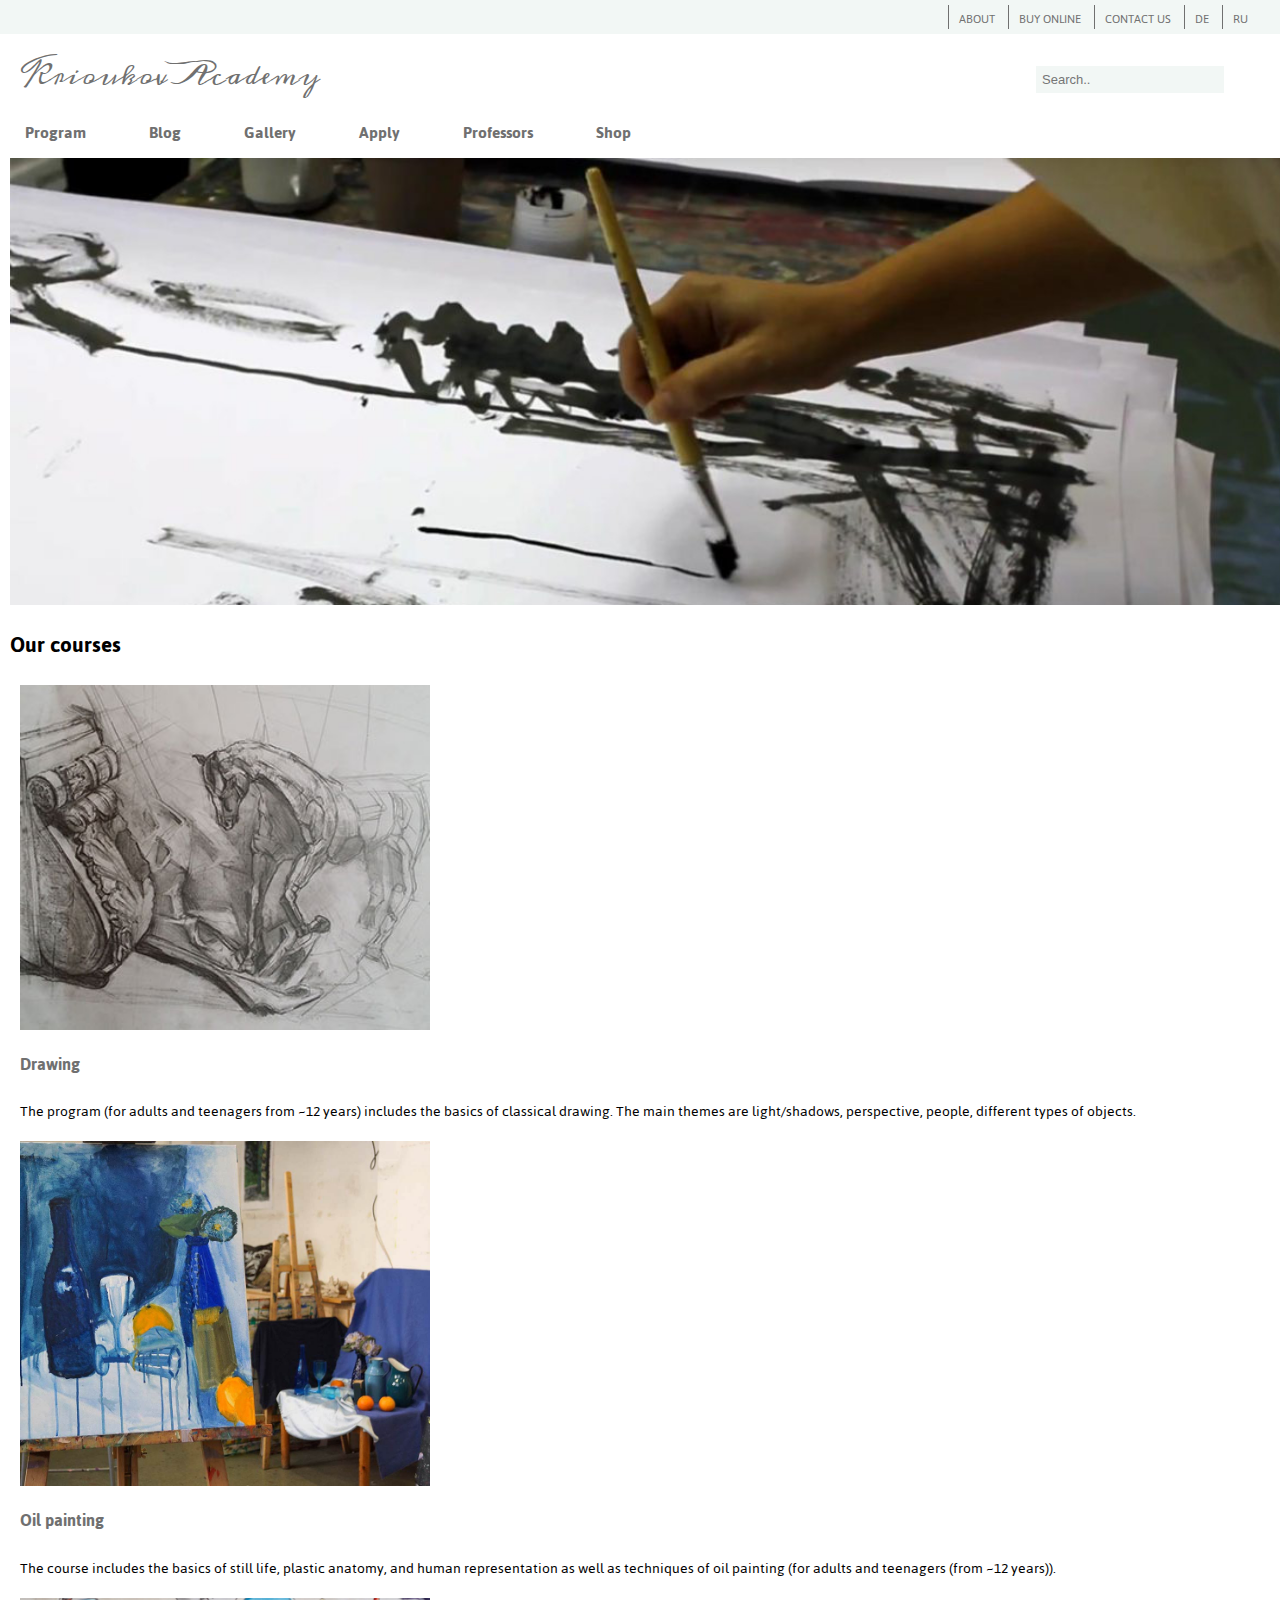
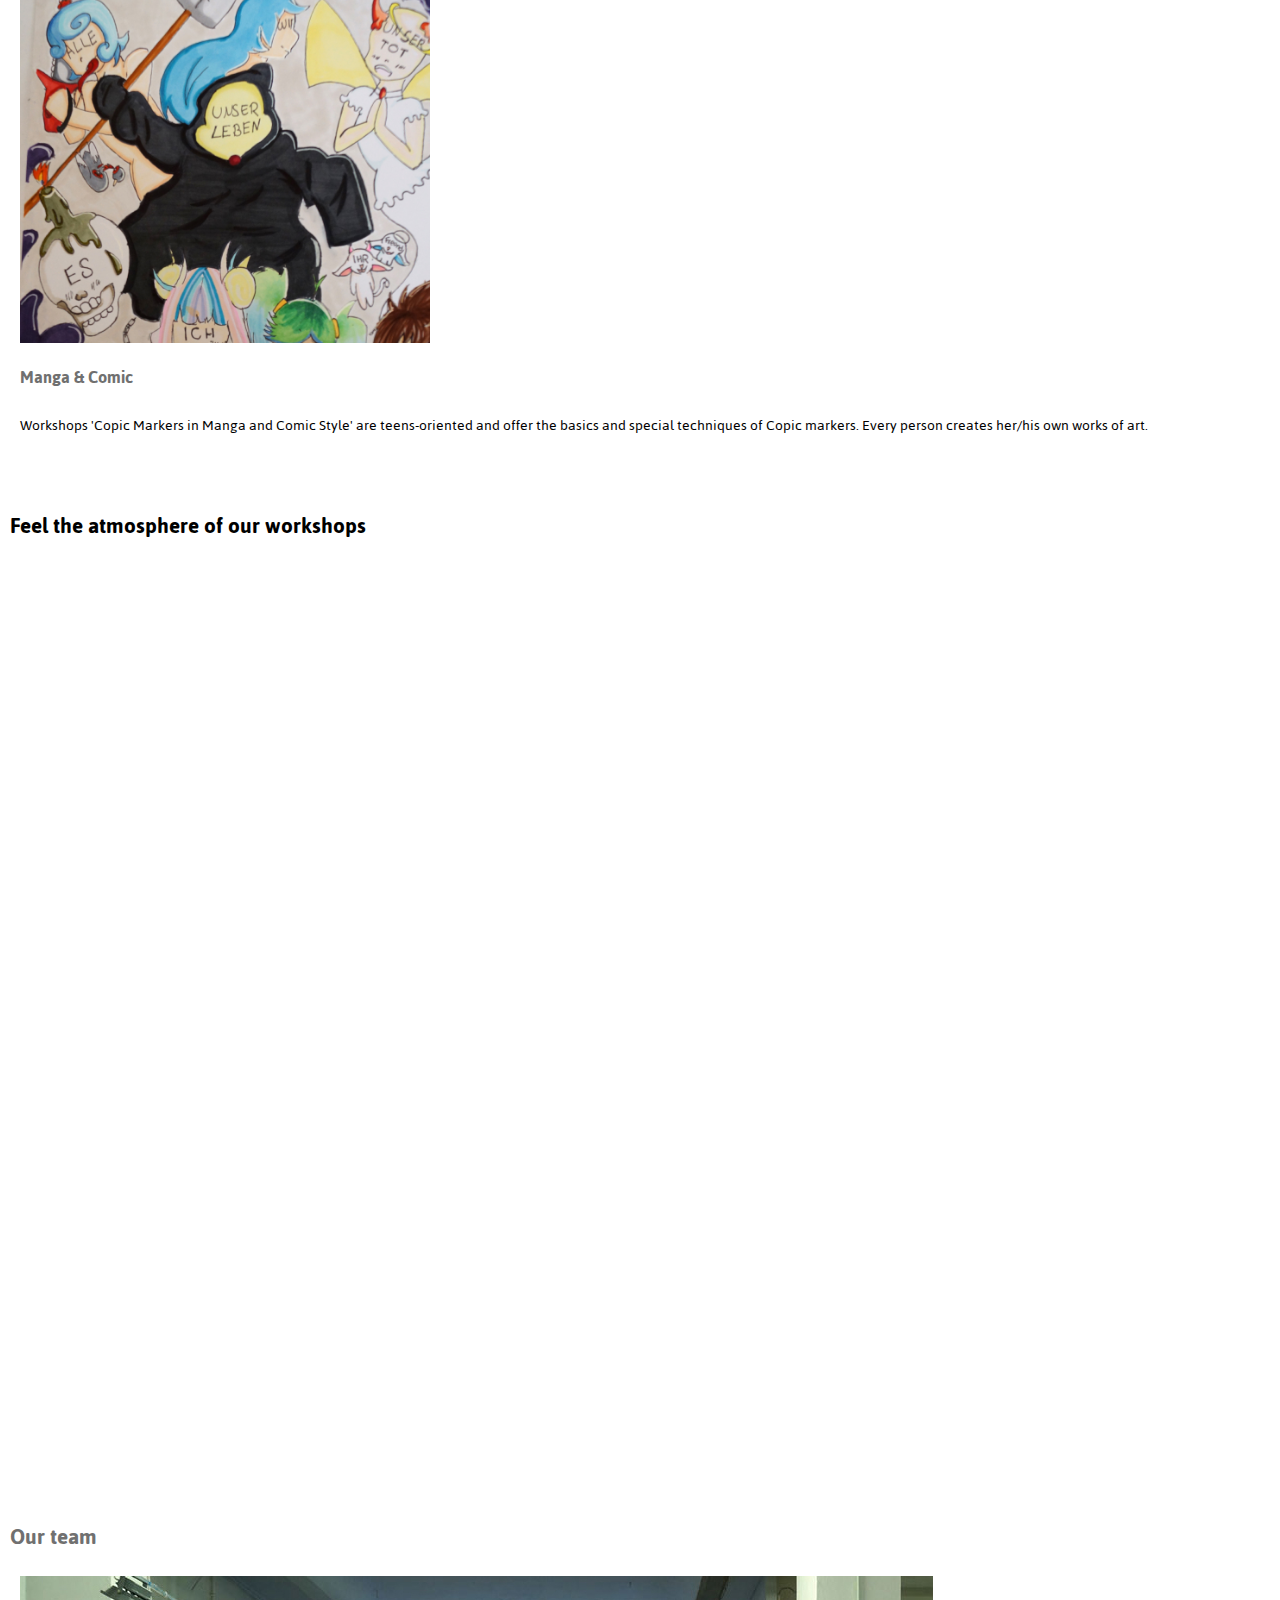
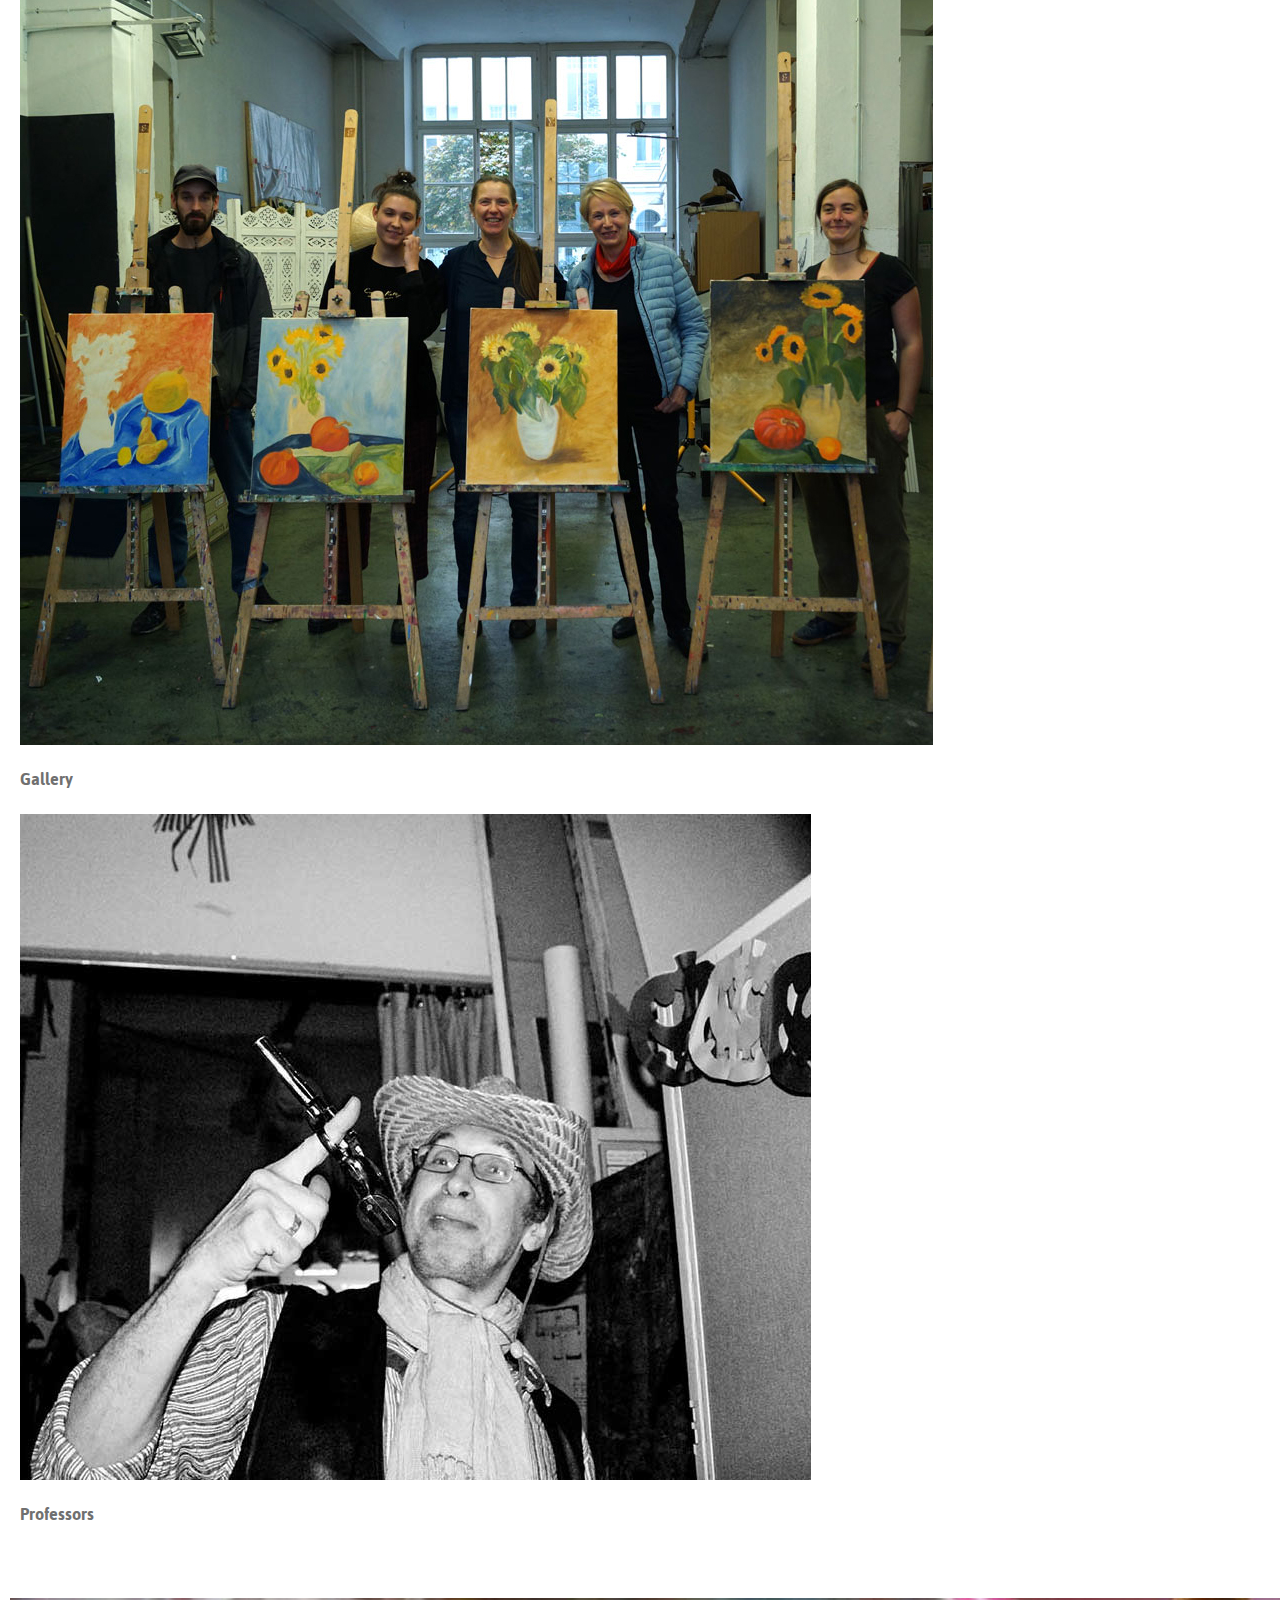
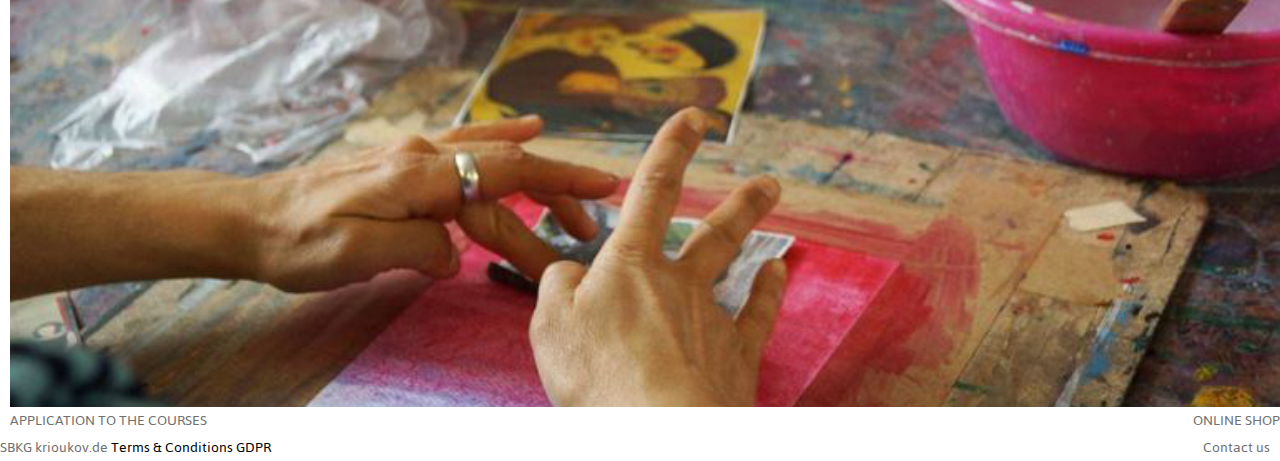
<file: index.html>
<html lang="en">
<head>
    <meta charset="UTF-8">
    <meta name="viewport" content="width=device-width, initial-scale=1.0">
    <meta http-equiv="X-UA-Compatible" content="ie=edge">
    <link rel="stylesheet" href="style.css" type="text/css">
    <link href='https://fonts.googleapis.com/css?family=Jaldi' rel='stylesheet'>
    <link href='https://fonts.googleapis.com/css?family=Meddon' rel='stylesheet'>
    <title>Krioukov.Academy</title>
</head>
<body>
    <header>
        <div class="header-right">
            <div class="upper_menu"><a href="about.html">ABOUT</a></div>
            <div class="upper_menu"><a href="shop.html">BUY ONLINE</a></div>
            <div class="upper_menu"><a href="contacts.html">CONTACT US</a></div>
            <div class="upper_menu">DE</div>
            <div class="upper_menu">RU</div>
        </div>
    </header>
    <div class="content1">
            <div class="logo"><a href="index.html">Krioukov Academy</a></div>
        <div class="search">
                <input type="text" placeholder="Search..">
        </div>
    </div>
    <nav>
        <div class="navigation"><a href="program.html">Program</a></div>
        <div class="navigation"><a href="blog.html">Blog</a></div>
        <div class="navigation"><a href="gallery.html">Gallery</a></div>
        <div class="navigation"><a href="application.html">Apply</a></div>
        <div class="navigation"><a href="professors.html">Professors</a></div>
        <div class="navigation"><a href="shop.html">Shop</a></div>
    </nav>
    <div class="content2">
        <div class="top_image">
            <img src="assets/workshop_cover.jpg" alt="workshops" width="100%">
        </div>
        
        <div class="course-container">
        <h2>Our courses</h2>
        <div class="program-container">
            <div class="course">
                    <a href="program.html#drawing1"><img src="assets/drawing_cover.jpg" alt="Drawing course" width="410px"></a>
                <h3><a href="program.html#drawing1">Drawing</a></h3>
                <p class="course-text">The program (for adults and teenagers from ~12 years) includes the basics of classical drawing. The main themes are light/shadows, perspective, people, different types of objects.</p>
            </div>
            <div class="course">
                    <a href="program.html#painting-masterclass-oil"><img src="assets/painting_cover.jpg" alt="Oil painting workshop" width="410px"></a>
                <h3><a href="program.html#painting-masterclass-oil">Oil painting</a></h3>
                <p class="course-text">The course includes the basics of still life, plastic anatomy, and human representation as well as techniques of oil painting (for adults and teenagers (from ~12 years)).</p>
            </div>
            <div class="course">
                    <a href="program.html#copic-manga"><img src="assets/сopic_сover.jpg" alt="Copic- & Manga Course" width="410px"></a>
                <h3><a href="program.html#copic-manga">Manga & Comic</a></h3>
                <p class="course-text">Workshops 'Copic Markers in Manga and Comic Style' are teens-oriented and offer the basics and special techniques of Copic markers. Every person creates her/his own works of art.</p>
            </div>
        </div>
    </div>
        <h2>Feel the atmosphere of our workshops</h2>
        <div class="homepage_video">
                <iframe width="100%" height="100%" src="https://www.youtube.com/embed/EvbpwQ9_yos" frameborder="0" allow="accelerometer; autoplay; encrypted-media; gyroscope; picture-in-picture" allowfullscreen></iframe>
        </div>
        <h2> <a href="about.html#team">Our team</a></h2>
        <div class="container2">
            <div class="item2">
                <img src="assets/gallery_cover.jpg" alt="Galleries" width="100%">
                <h3> <a href="gallery.html">Gallery</a></h3>
            
            </div>
            <div class="item2">
                <img src="assets/professors_cover.jpg" alt="Professors" width="100%">
                <h3><a href="professors.html">Professors</a></h3>
            </div>
        </div>
        <div class="foot_image">
            <img src="assets/bottom_cover.jpg" alt="Acryl workshop" width=100%>
        </div>
        <div class="last-block">
            <div class="button-left"><a href="application.html">APPLICATION TO THE COURSES</a></div>
            <div class="button-right"><a href="shop.html">ONLINE SHOP</a></div>
        </div>

    </div>
    <footer>
        <div class="left-links">
            <div class="links"><a href="https://www.kunstschuleberlin.de/">SBKG</a></div>
            <div class="links"><a href="https://www.krioukov.de/">krioukov.de</a></div>
            <div class="links">Terms & Conditions</div>
            <div class="links">GDPR</div>
        </div>
        <div class="right-links">
            <div class="links"> <a href="contacts.html">Contact us</a></div>
        </div>
    </footer>
</body>
</html>
</file>
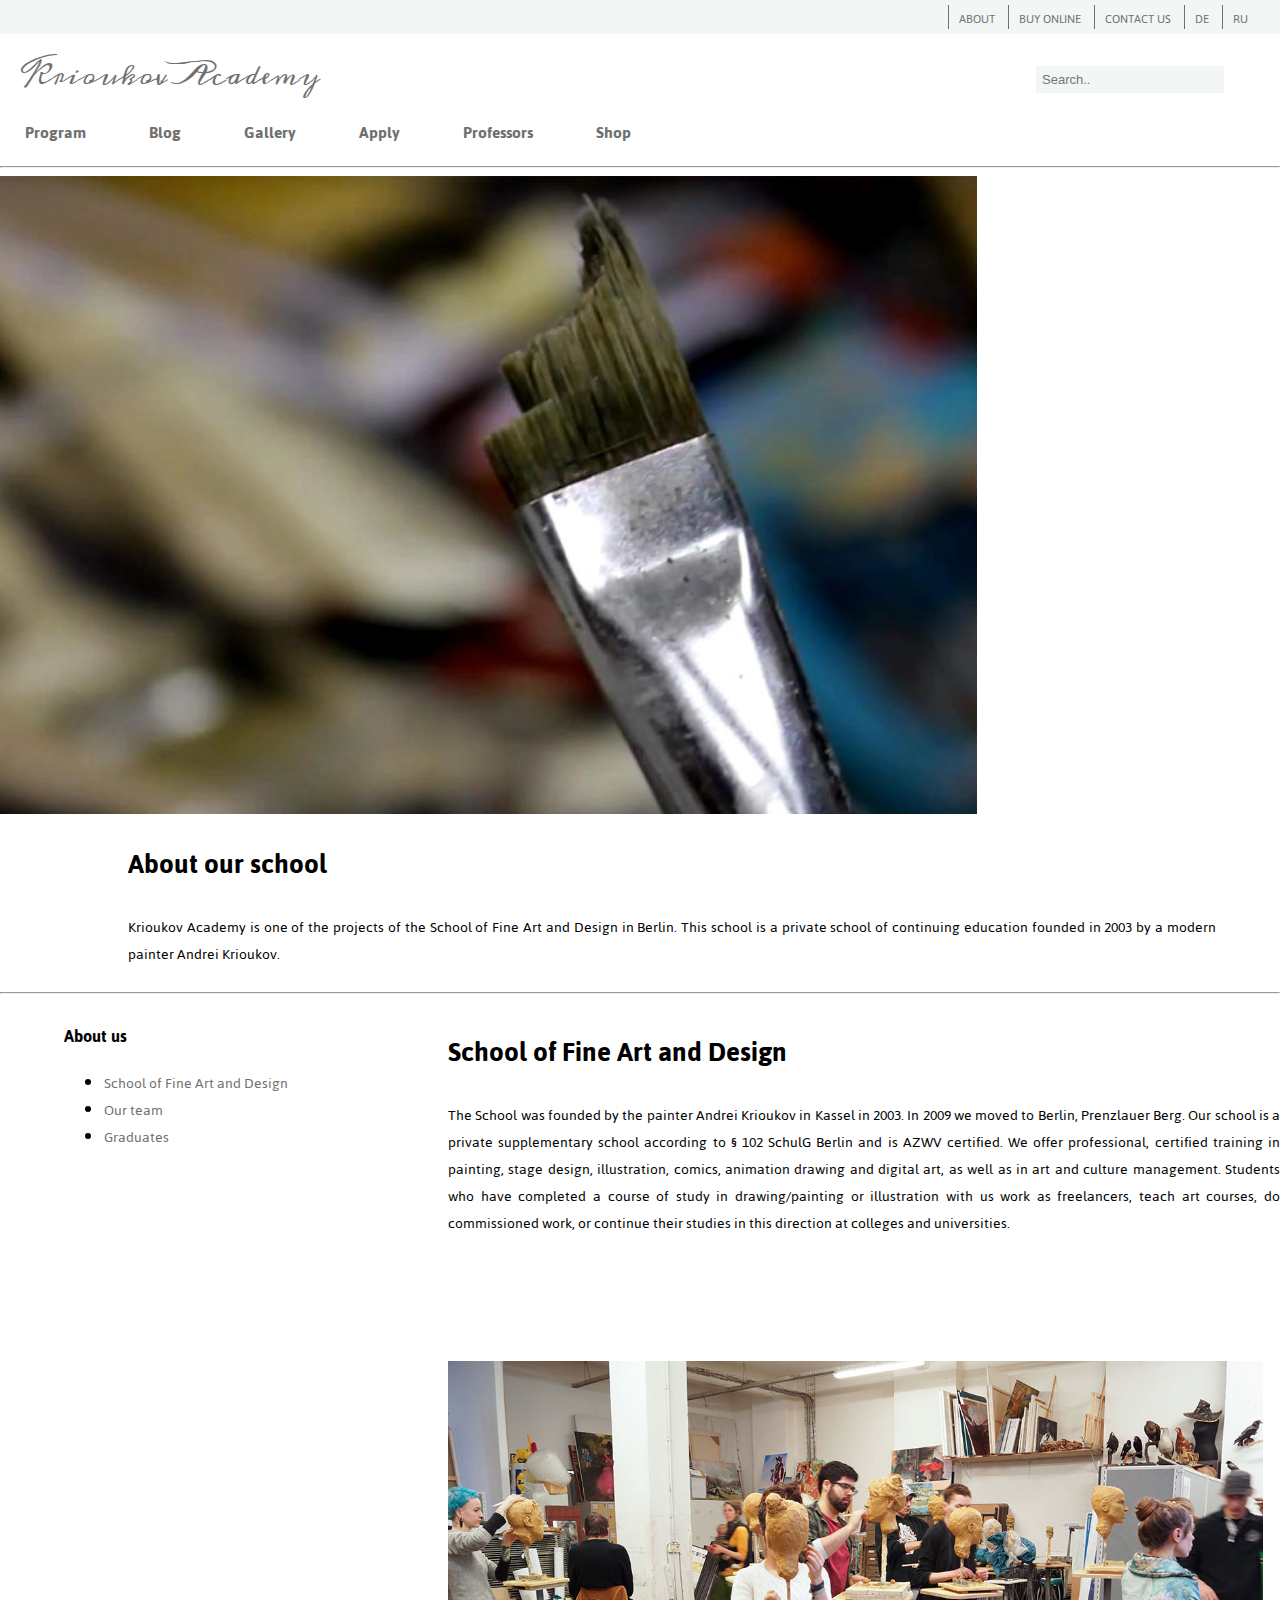
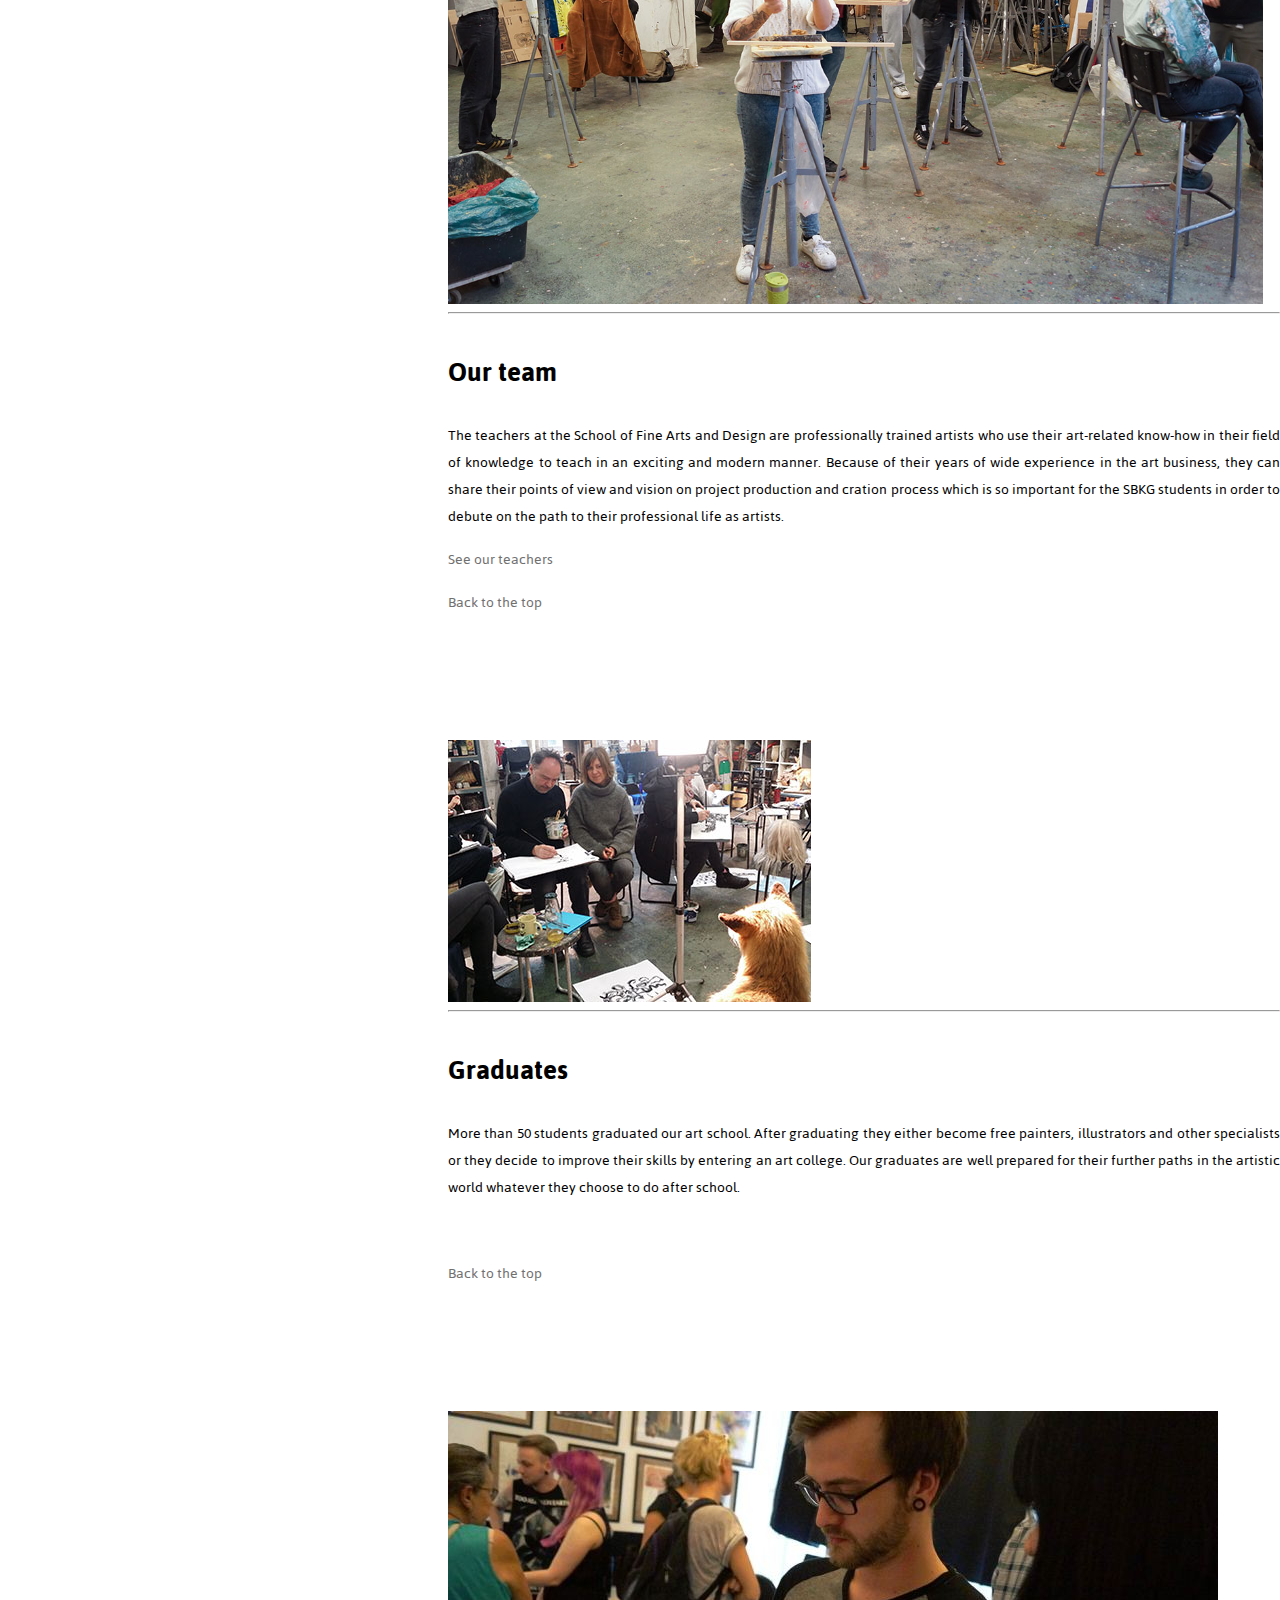
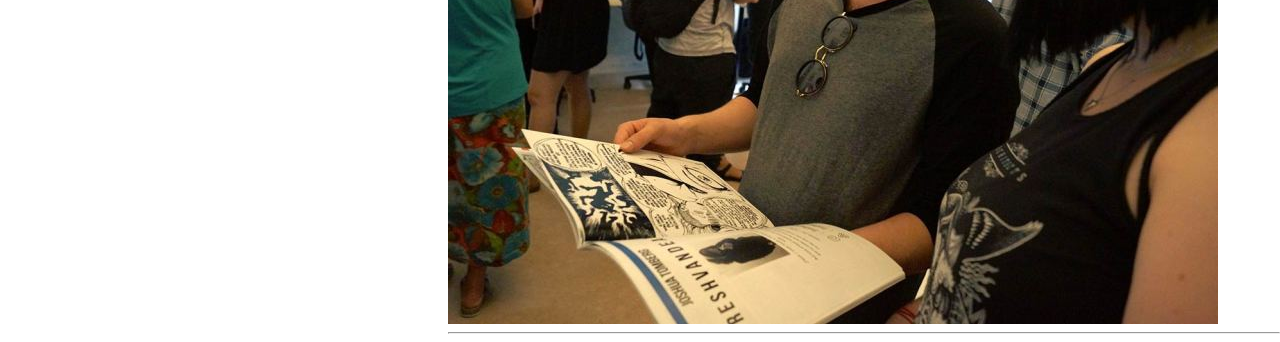
<file: about.html>
<html lang="en">
<head>
    <meta charset="UTF-8">
    <meta name="viewport" content="width=device-width, initial-scale=1.0">
    <meta http-equiv="X-UA-Compatible" content="ie=edge">
    <link rel="stylesheet" href="style.css" type="text/css">
    <link rel="stylesheet" href="style_about.css" type="text/css">
    <link href='https://fonts.googleapis.com/css?family=Jaldi' rel='stylesheet'>
    <link href='https://fonts.googleapis.com/css?family=Meddon' rel='stylesheet'>
    <title>Krioukov.Academy</title>
</head>
<body>
    <header>
        <div class="header-right">
            <div class="upper_menu"><a href="about.html">ABOUT</a></div>
            <div class="upper_menu"><a href="shop.html">BUY ONLINE</a></div>
            <div class="upper_menu"><a href="contacts.html">CONTACT US</a></div>
            <div class="upper_menu">DE</div>
            <div class="upper_menu">RU</div>
        </div>
    </header>
    <div class="content1">
        <div class="logo"><a href="index.html">Krioukov Academy</a></div>
        <div class="search">
                <input type="text" placeholder="Search..">
        </div>
    </div>
    <nav>
        <div class="navigation"><a href="program.html">Program</a></div>
        <div class="navigation"><a href="blog.html">Blog</a></div>
        <div class="navigation"><a href="gallery.html">Gallery</a></div>
        <div class="navigation"><a href="application.html">Apply</a></div>
        <div class="navigation"><a href="professors.html">Professors</a></div>
        <div class="navigation"><a href="shop.html">Shop</a></div>
    </nav>
    <hr>
    <div class="inheader-container">
        <div class="inheader-img"><img src="assets/about-header.jpg" width="100%"></div>
        <div class="inheader-text">
                <h2>About our school</h2>
                <p>Krioukov Academy is one of the projects of the School of Fine Art and Design in Berlin. This school is a private school of continuing education founded in 2003 by a modern painter Andrei Krioukov.</p>
            </div>
    </div>
    <hr>
    <div class="content">
                    <div class="content-left">
                        <h3>About us</h3>
                        <ul class="item-list">
                            <li class="item"><a href="#school">School of Fine Art and Design</a></li>
                            <li class="item"><a href="#team">Our team</a></li>
                            <li class="item"><a href="#graduates">Graduates</a></li>
                        </ul>
                    </div>
                    <div class="content-right">
                        <div class="item-container">
                            <div class="about-item">
                                <div class="text-part">
                                    <h2 id="school">School of Fine Art and Design</h2>
                                    <p>The School was founded by the painter Andrei Krioukov in Kassel in 2003. In 2009 we moved to Berlin, Prenzlauer Berg. Our school is a private supplementary school according to § 102 SchulG Berlin and is AZWV certified. We offer professional, certified training in painting, stage design, illustration, comics, animation drawing and digital art, as well as in art and culture management. Students who have completed a course of study in drawing/painting or illustration with us work as freelancers, teach art courses, do commissioned work, or continue their studies in this direction at colleges and universities.</p>
                                </div>
                                <div class="image-part">
                                    <img src="assets/school-item.jpg" alt="School of Fine Arts and Design" width="100%">
                                </div>
                            </div>
                            <hr>
                            <div class="about-item">
                                        <div class="text-part">
                                            <h2 id="team">Our team</h2>
                                            <p>The teachers at the School of Fine Arts and Design are professionally trained artists who use their art-related know-how in their field of knowledge to teach in an exciting and modern manner. Because of their years of wide experience in the art business, they can share their points of view and vision on project production and cration process which is so important for the SBKG students in order to debute on the path to their professional life as artists.</p>
                                            <a href="professors.html">See our teachers</a>
                                            <p class="back2top"><a href="#top">Back to the top</a></p>
                                        </div>
                                        <div class="image-part">
                                            <img src="assets/professors-item.jpg" alt="Our team" width="100%">
                                            
                                        </div>
                                    </div>
                                <hr>
                                <div class="about-item">
                                        <div class="text-part">
                                            <h2 id="graduates">Graduates</h2>
                                            <p>More than 50 students graduated our art school. After graduating they either become free painters, illustrators and other specialists or they decide to improve their skills by entering an art college. Our graduates are well prepared for their further paths in the artistic world whatever they choose to do after school.</p>
                                            <br>
                                            <p class="back2top"><a href="#top">Back to the top</a></p>
                                        </div>
                                        <div class="image-part">
                                            <img src="assets/graduates-item.jpg" alt="School graduates" width="100%">
                                        </div>
                                    </div>
                                    <hr>
                        </div>    
        
    
</div>
</body>
</file>
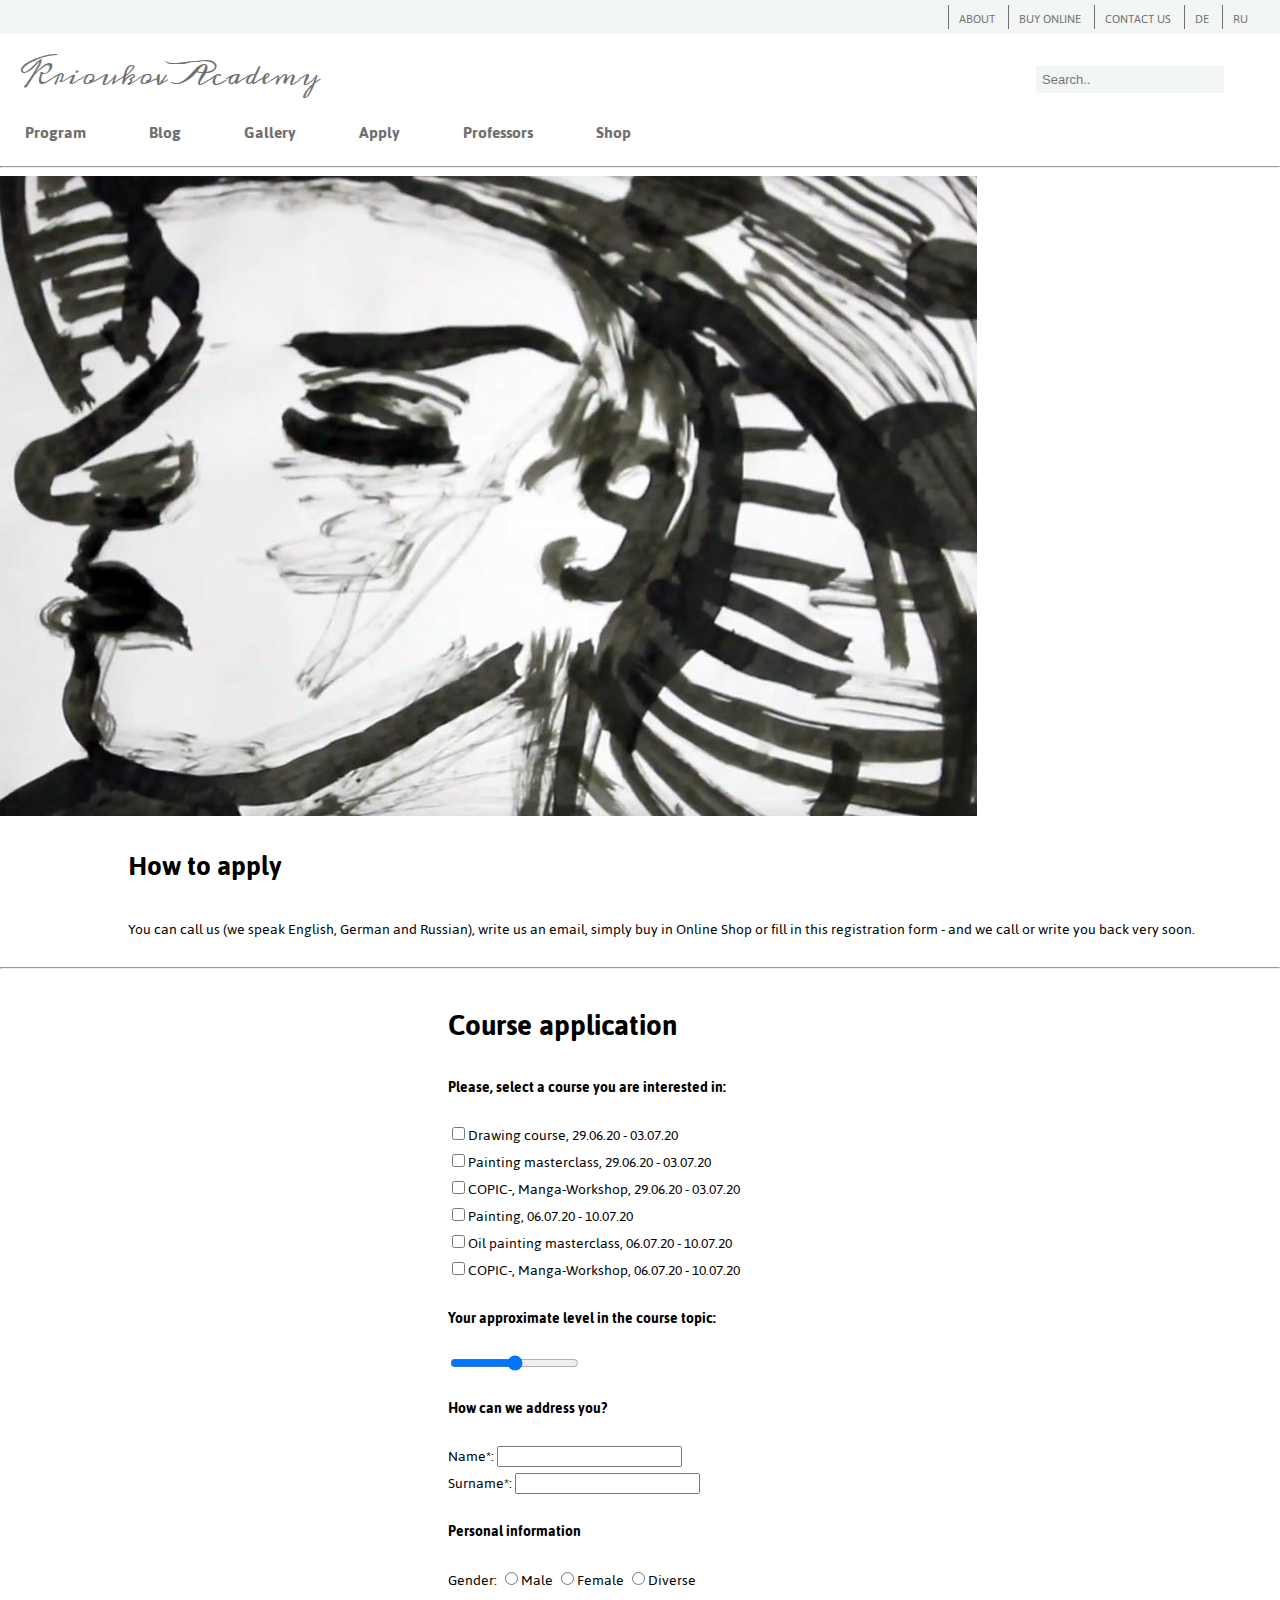
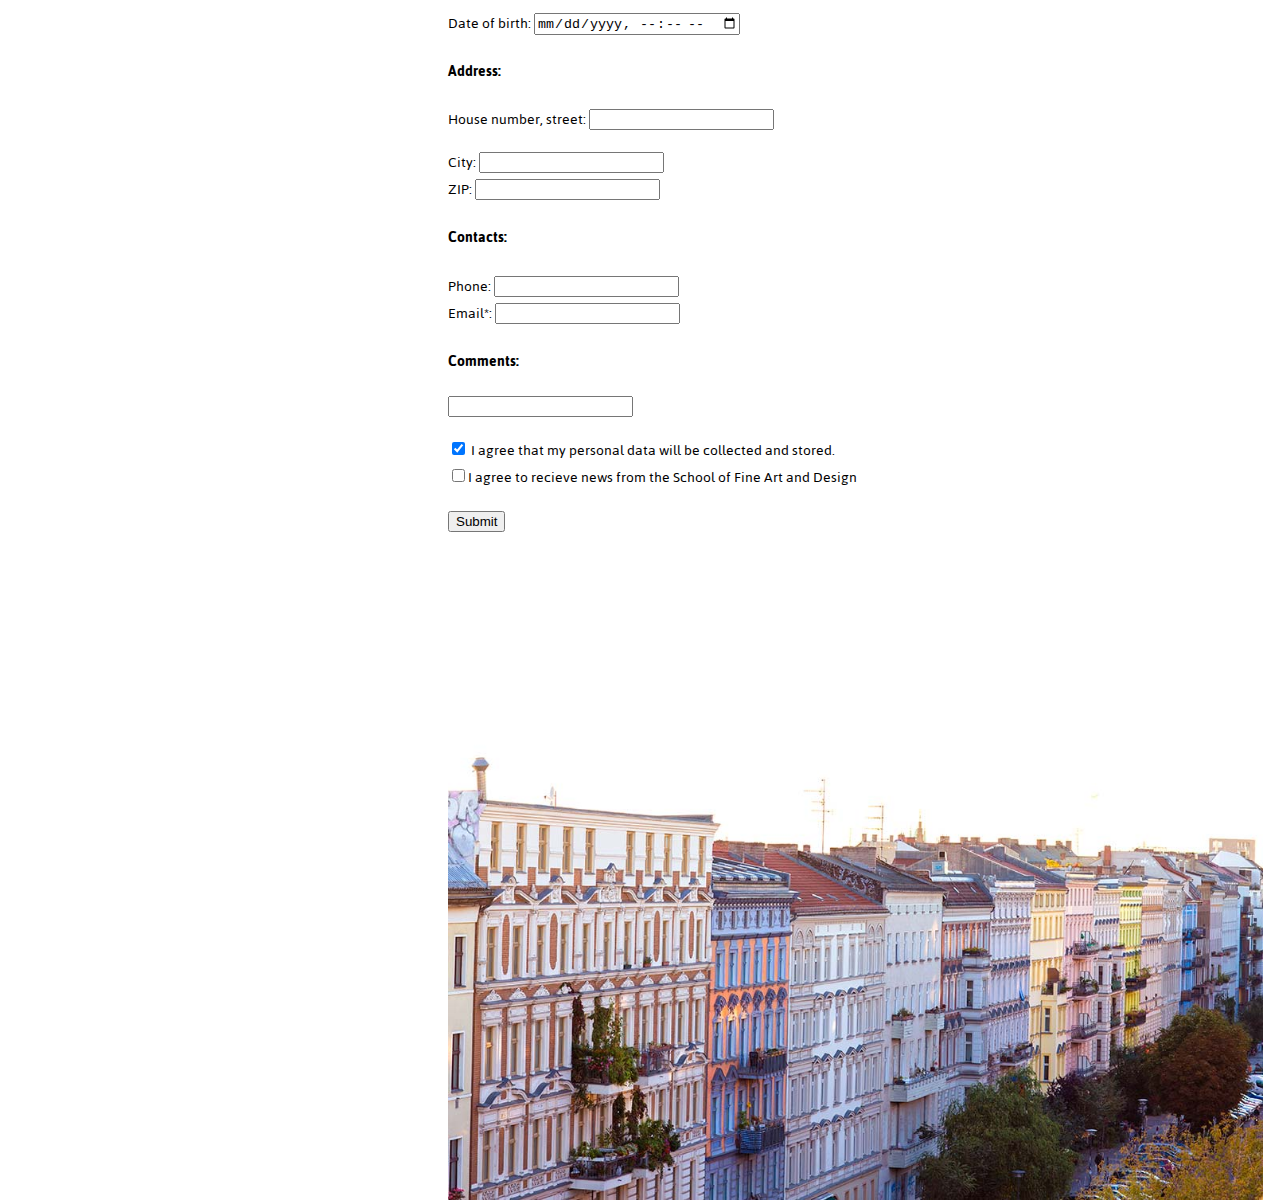
<file: application.html>
<html lang="en">
<head>
    <meta charset="UTF-8">
    <meta name="viewport" content="width=device-width, initial-scale=1.0">
    <meta http-equiv="X-UA-Compatible" content="ie=edge">
    <link rel="stylesheet" href="style.css" type="text/css">
    <link rel="stylesheet" href="style_apply.css" type="text/css">
    <link href='https://fonts.googleapis.com/css?family=Jaldi' rel='stylesheet'>
    <link href='https://fonts.googleapis.com/css?family=Meddon' rel='stylesheet'>
    <title>Krioukov.Academy</title>
</head>
<body>
    <header>
        <div class="header-right">
            <div class="upper_menu"><a href="about.html">ABOUT</a></div>
            <div class="upper_menu"><a href="shop.html">BUY ONLINE</a></div>
            <div class="upper_menu"><a href="contacts.html">CONTACT US</a></div>
            <div class="upper_menu">DE</div>
            <div class="upper_menu">RU</div>
        </div>
    </header>
    <div class="content1">
        <div class="logo"><a href="index.html">Krioukov Academy</a></div>
        <div class="search">
                <input type="text" placeholder="Search..">
        </div>
    </div>
    <nav>
        <div class="navigation"><a href="program.html">Program</a></div>
        <div class="navigation"><a href="blog.html">Blog</a></div>
        <div class="navigation"><a href="gallery.html">Gallery</a></div>
        <div class="navigation"><a href="application.html">Apply</a></div>
        <div class="navigation"><a href="professors.html">Professors</a></div>
        <div class="navigation"><a href="shop.html">Shop</a></div>
    </nav>
    <hr>
    <div class="inheader-container">
        <div class="inheader-img"><img src="assets/blog-header.jpg" width="100%"></div>
        <div class="inheader-text">
                <h2>How to apply</h2>
                <p>You can call us (we speak English, German and Russian), write us an email, simply buy in Online Shop or fill in this registration form - and we call or write you back very soon.</p>
        </div>
    </div>
    <hr>
    <div class="content">
            <div class="content-left"></div>
            <div class="content-right">
                <div class="item-container">
                    <div class="about-item">
                        <div class="text-part">
                                <h1>Course application</h1>
                                <div>
                                    <h4>Please, select a course you are interested in:</h4>
                                    <input type="checkbox" name="course" value="Drawing course, 29.06.20 - 03.07.20">Drawing course, 29.06.20 - 03.07.20<br>
                                    <input type="checkbox" name="course" value="Painting masterclass, 29.06.20 - 03.07.20">Painting masterclass, 29.06.20 - 03.07.20<br>
                                    <input type="checkbox" name="course" value="COPIC-, Manga-Workshop, 29.06.20 - 03.07.20">COPIC-, Manga-Workshop, 29.06.20 - 03.07.20<br>
                                    <input type="checkbox" name="course" value="Painting, 06.07.20 - 10.07.20">Painting, 06.07.20 - 10.07.20<br>
                                    <input type="checkbox" name="course" value="Oil painting masterclass, 06.07.20 - 10.07.20">Oil painting masterclass, 06.07.20 - 10.07.20<br>
                                    <input type="checkbox" name="course" value="COPIC-, Manga-Workshop, 06.07.20 - 10.07.20">COPIC-, Manga-Workshop, 06.07.20 - 10.07.20<br>
                                </div>
                                <div>
                                        <h4>Your approximate level in the course topic:</h4>
                                        <input type="range" name="pounts" min="0" max="10"> </div>        
                                <div>
                                    <h4>How can we address you?</h4>
                                    Name*: <input id="name" type="text" name="name" required> <br>
                                    Surname*: <input id="surname" type="text" surname="name" required>
                                </div>
                                <div> 
                                    <h4>Personal information</h4>
                                    <div>Gender:
                                            <input type="radio" name="gender" value="male">Male
                                            <input type="radio" name="gender" value="female">Female
                                            <input type="radio" name="gender" value="diverse">Diverse
                                        </div>
                                </div>
                                <p></p>
                                <div>Date of birth: <input id="birthDate" type="datetime-local" name="bdaytime"></div>        
                                
                                <div>
                                    <h4>Address:</h4>
                                    <p>House number, street: <input id="address" type="text" name="address"></p> 
                                </div>
                                <div>City: <input id="city" type="text" name="city"></div>
                                <div>ZIP: <input id="zip" type="text" name="zip"></div>
                                <div>
                                    <h4>Contacts:</h4>
                                        Phone: <input id="phone" type="text" name="phone"></div>
                                <div class="contacts">Email*: <input id = "email" type="text" name="email" required></div>
                                <h4>Comments:</h4>
                                <div class="contacts"><input type="text" name="comments"></div>
                                <div class="contacts">
                                        <input type="checkbox" name="choice" value="Data collection" checked> I agree that my personal data will be collected and stored.<br>
                                        <input type="checkbox" name="choice" value="News">I agree to recieve news from the School of Fine Art and Design<br>
                                    </div>
                                <p><button class="contacts" id="submitBtn">Submit</button></p>
                        </div>
                        <div class="image-part">
                            <img src="assets/contacts-item.jpg" alt="School of Fine Arts and Design" width="100%">
                        </div>
                    </div>
                
                </div>
                <script src="https://smtpjs.com/v3/smtp.js"></script>
                <script src="application.js"></script>
</body>
</file>
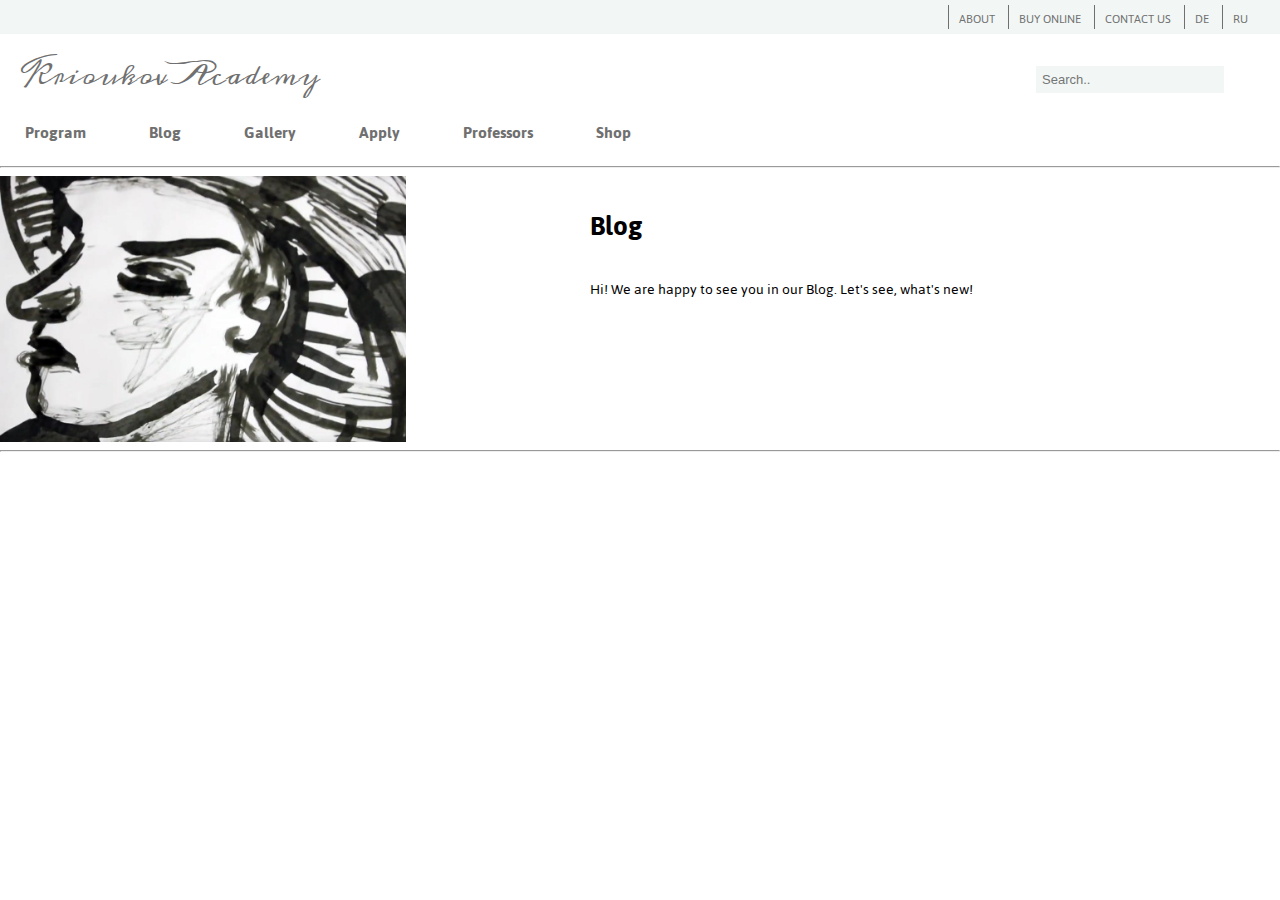
<file: blog.html>
<html lang="en">
<head>
    <meta charset="UTF-8">
    <meta name="viewport" content="width=device-width, initial-scale=1.0">
    <meta http-equiv="X-UA-Compatible" content="ie=edge">
    <link rel="stylesheet" href="style.css" type="text/css">
    <link rel="stylesheet" href="style_blog.css" type="text/css">
    <link href='https://fonts.googleapis.com/css?family=Jaldi' rel='stylesheet'>
    <link href='https://fonts.googleapis.com/css?family=Meddon' rel='stylesheet'>
    <title>Krioukov.Academy</title>
</head>
<body>
    <header>
        <div class="header-right">
            <div class="upper_menu"><a href="about.html">ABOUT</a></div>
            <div class="upper_menu"><a href="shop.html">BUY ONLINE</a></div>
            <div class="upper_menu"><a href="contacts.html">CONTACT US</a></div>
            <div class="upper_menu">DE</div>
            <div class="upper_menu">RU</div>
        </div>
    </header>
    <div class="content1">
            <div class="logo"><a href="index.html">Krioukov Academy</a></div>
        <div class="search">
                <input type="text" placeholder="Search..">
        </div>
    </div>
    <nav>
        <div class="navigation"><a href="program.html">Program</a></div>
        <div class="navigation"><a href="blog.html">Blog</a></div>
        <div class="navigation"><a href="gallery.html">Gallery</a></div>
        <div class="navigation"><a href="application.html">Apply</a></div>
        <div class="navigation"><a href="professors.html">Professors</a></div>
        <div class="navigation"><a href="shop.html">Shop</a></div>
    </nav>
    <hr>
    <div class="inheader-container">
        <div class="inheader-img"><img src="assets/blog-header.jpg" width="70%"></div>
        <div class="inheader-text">
                <h2>Blog</h2>
                <p>Hi! We are happy to see you in our Blog. Let's see, what's new!</p>
        </div>
    </div>
    <hr>
</body>
</file>
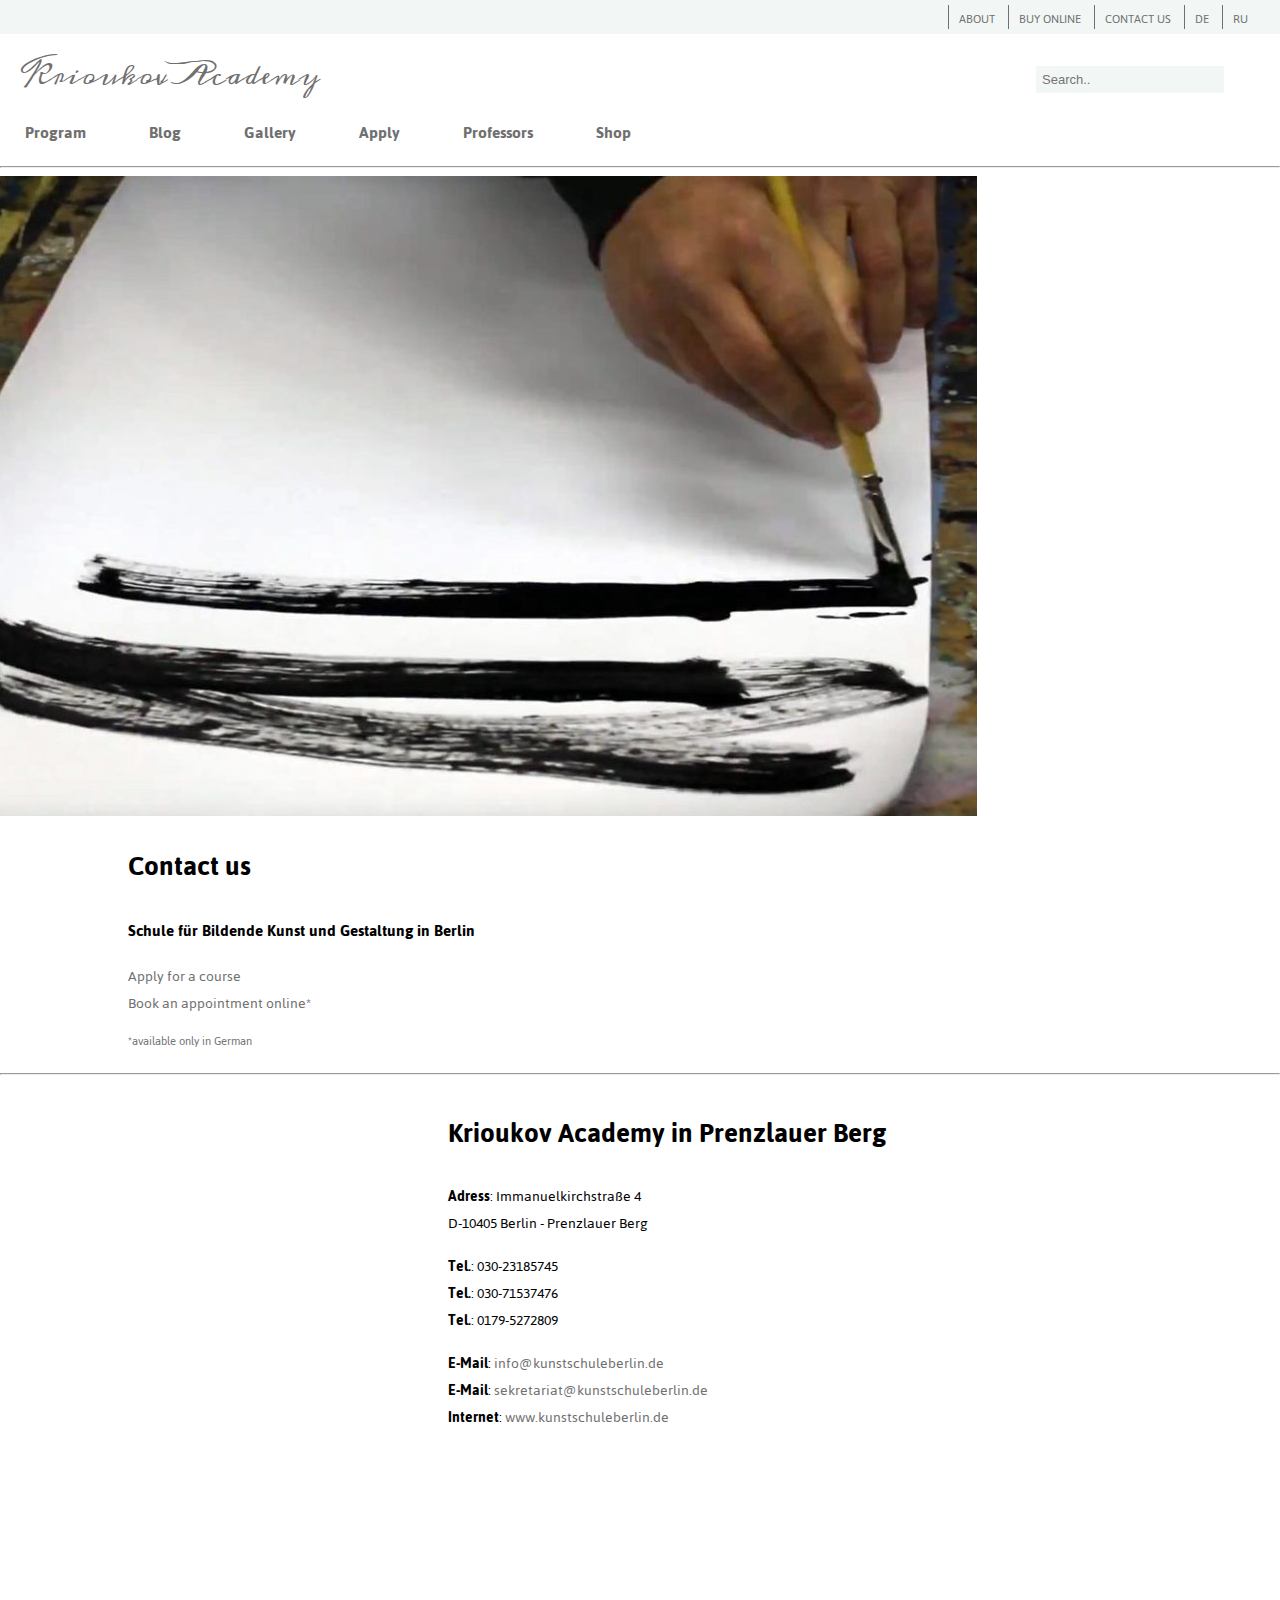
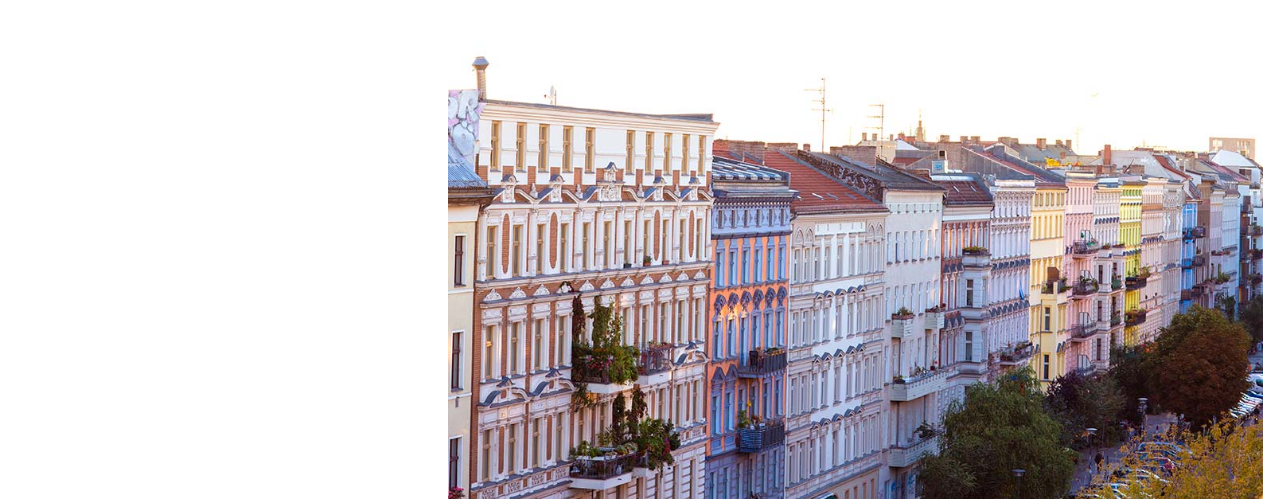
<file: contacts.html>
<html lang="en">
<head>
    <meta charset="UTF-8">
    <meta name="viewport" content="width=device-width, initial-scale=1.0">
    <meta http-equiv="X-UA-Compatible" content="ie=edge">
    <link rel="stylesheet" href="style.css" type="text/css">
    <link rel="stylesheet" href="style_contacts.css" type="text/css">
    <link href='https://fonts.googleapis.com/css?family=Jaldi' rel='stylesheet'>
    <link href='https://fonts.googleapis.com/css?family=Meddon' rel='stylesheet'>
    <title>Krioukov.Academy</title>
</head>
<body>
    <header>
        <div class="header-right">
            <div class="upper_menu"><a href="about.html">ABOUT</a></div>
            <div class="upper_menu"><a href="shop.html">BUY ONLINE</a></div>
            <div class="upper_menu"><a href="contacts.html">CONTACT US</a></div>
            <div class="upper_menu">DE</div>
            <div class="upper_menu">RU</div>
        </div>
    </header>
    <div class="content1">
            <div class="logo"><a href="index.html">Krioukov Academy</a></div>
        <div class="search">
                <input type="text" placeholder="Search..">
        </div>
    </div>
    <nav>
        <div class="navigation"><a href="program.html">Program</a></div>
        <div class="navigation"><a href="blog.html">Blog</a></div>
        <div class="navigation"><a href="gallery.html">Gallery</a></div>
        <div class="navigation"><a href="application.html">Apply</a></div>
        <div class="navigation"><a href="professors.html">Professors</a></div>
        <div class="navigation"><a href="shop.html">Shop</a></div>
    </nav>
    <hr>
    <div class="inheader-container">
        <div class="inheader-img"><img src="assets/program-header.jpg" width="100%"></div>
        <div class="inheader-text">
                <h2>Contact us</h2>
                <p id="thick">Schule für Bildende Kunst und Gestaltung in Berlin</p>
                <a href="application.html">Apply for a course</a> <br> 
                <a href="https://www.kunstschuleberlin.de/studienberatung/termine-buchen/">Book an appointment online*</a>  

                <p id="footnote">*available only in German</p>
        </div>
    </div>
   <hr> 
    <div class="content">
            <div class="content-left"></div>
            <div class="content-right">
                <div class="item-container">
                    <div class="about-item">
                        <div class="text-part">
                            <h2>Krioukov Academy in Prenzlauer Berg</h2>
                            
                            <p><b>Adress</b>: Immanuelkirchstraße 4 <br>
                             D-10405 Berlin - Prenzlauer Berg</p>
     
                            <p><b>Tel.</b>: 030-23185745 <br>
                                <b>Tel.</b>: 030-71537476 <br>
                                <b>Tel.</b>: 0179-5272809</p>
                             <p>        
                                <b>E-Mail</b>: <a href="mailto:info@kunstschuleberlin.de">info@kunstschuleberlin.de</a><br>
                                <b>E-Mail</b>: <a href="mailto:sekretariat@kunstschuleberlin.de">sekretariat@kunstschuleberlin.de</a><br>
                                <b>Internet</b>: <a href="www.kunstschuleberlin.de">www.kunstschuleberlin.de</a></p>
                        </div>
                        <div class="image-part">
                            <img src="assets/contacts-item.jpg" alt="School of Fine Arts and Design" width="100%">
                        </div>
                    </div>
                
                </div>
</body>
</file>
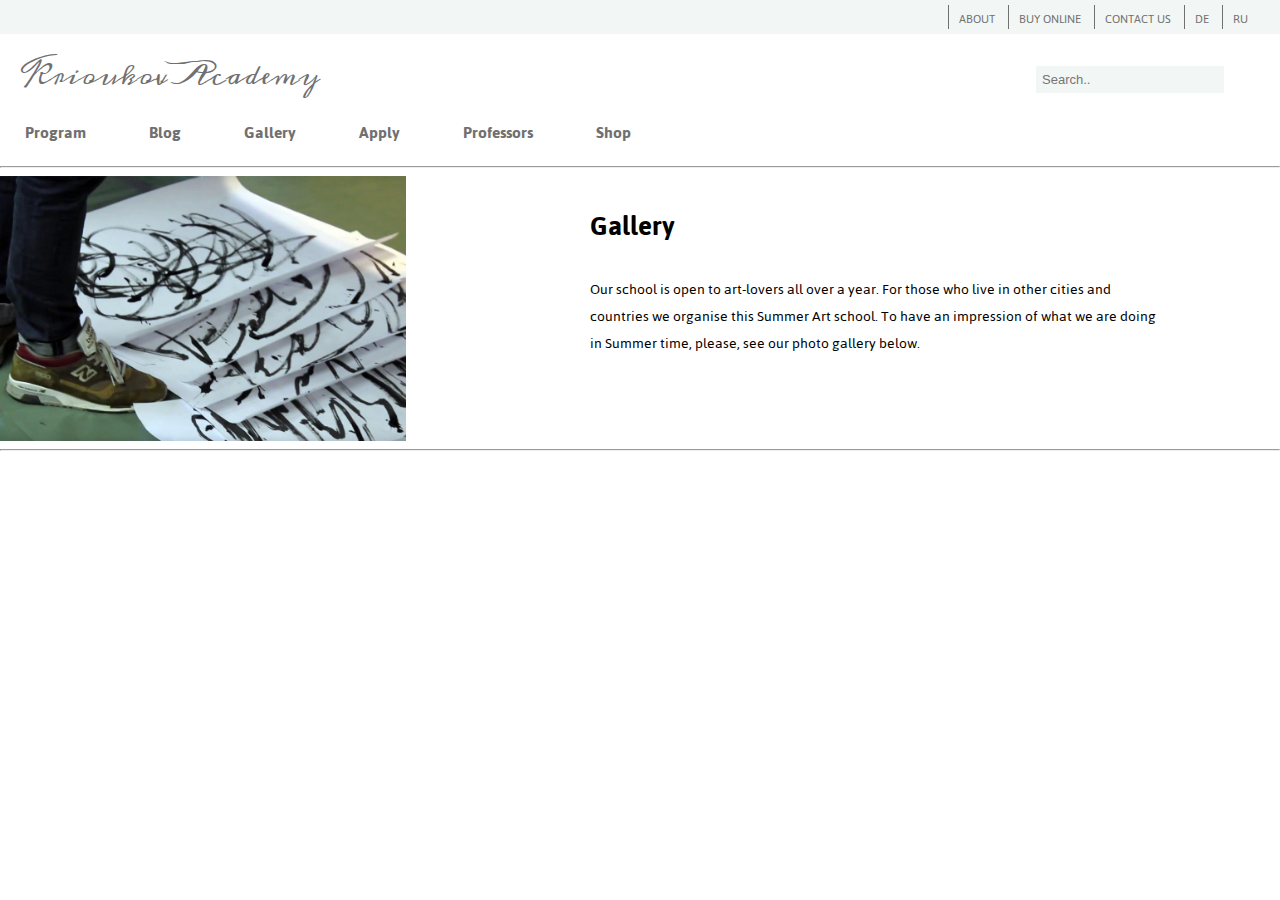
<file: gallery.html>
<html lang="en">
<head>
    <meta charset="UTF-8">
    <meta name="viewport" content="width=device-width, initial-scale=1.0">
    <meta http-equiv="X-UA-Compatible" content="ie=edge">
    <link rel="stylesheet" href="style.css" type="text/css">
    <link rel="stylesheet" href="style_gallery.css" type="text/css">
    <link href='https://fonts.googleapis.com/css?family=Jaldi' rel='stylesheet'>
    <link href='https://fonts.googleapis.com/css?family=Meddon' rel='stylesheet'>
    <title>Krioukov.Academy</title>
</head>
<body>
    <header>
        <div class="header-right">
            <div class="upper_menu"><a href="about.html">ABOUT</a></div>
            <div class="upper_menu"><a href="shop.html">BUY ONLINE</a></div>
            <div class="upper_menu"><a href="contacts.html">CONTACT US</a></div>
            <div class="upper_menu">DE</div>
            <div class="upper_menu">RU</div>
        </div>
    </header>
    <div class="content1">
        <div class="logo"><a href="index.html">Krioukov Academy</a></div>
        <div class="search">
                <input type="text" placeholder="Search..">
        </div>
    </div>
    <nav>
        <div class="navigation"><a href="program.html">Program</a></div>
        <div class="navigation"><a href="blog.html">Blog</a></div>
        <div class="navigation"><a href="gallery.html">Gallery</a></div>
        <div class="navigation"><a href="application.html">Apply</a></div>
        <div class="navigation"><a href="professors.html">Professors</a></div>
        <div class="navigation"><a href="shop.html">Shop</a></div>
    </nav>
    <hr>
    <div class="inheader-container">
        <div class="inheader-img"><img src="assets/gallery-header.jpg" width="70%"></div>
        <div class="inheader-text">
                <h2>Gallery</h2>
                <p>Our school is open to art-lovers all over a year. For those who live in other cities and countries we organise this Summer Art school. To have an impression of what we are doing in Summer time, please, see our photo gallery below.</p>
        </div>
    </div>
    <hr>
</body>
</file>
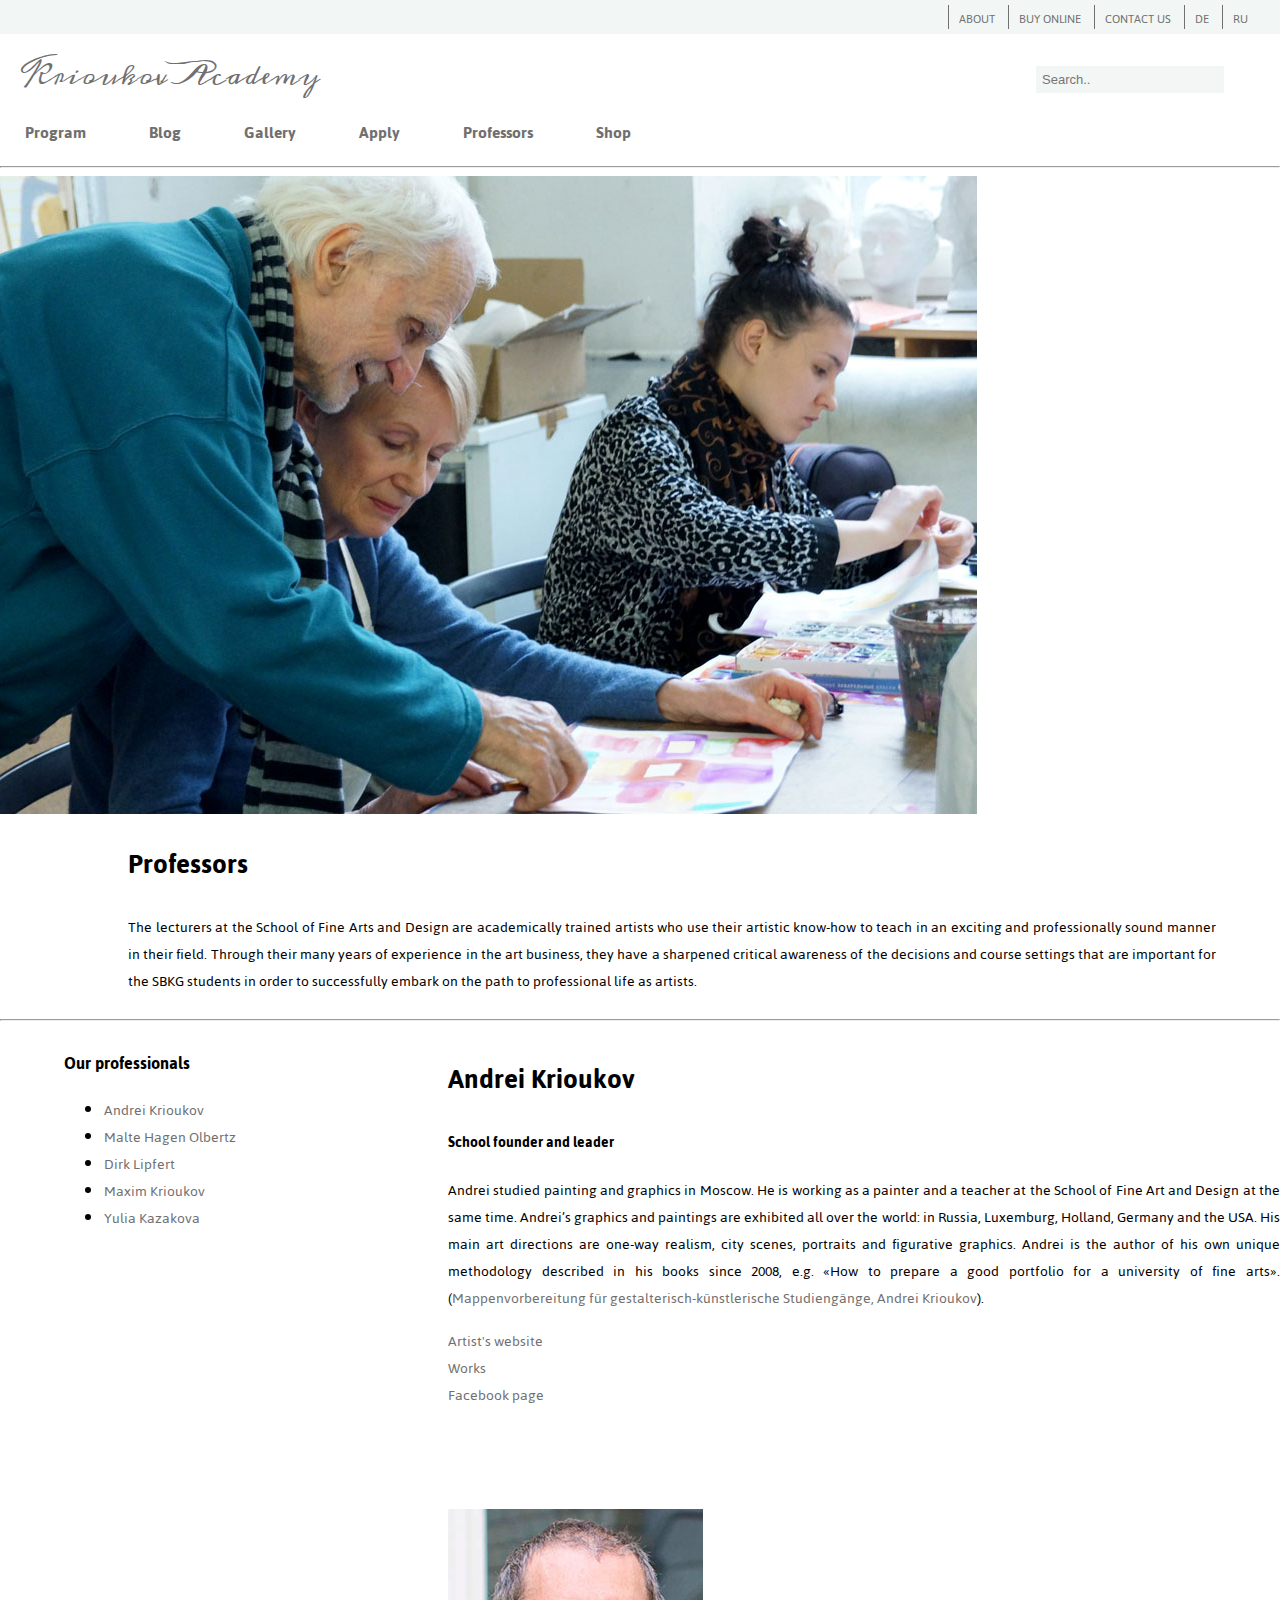
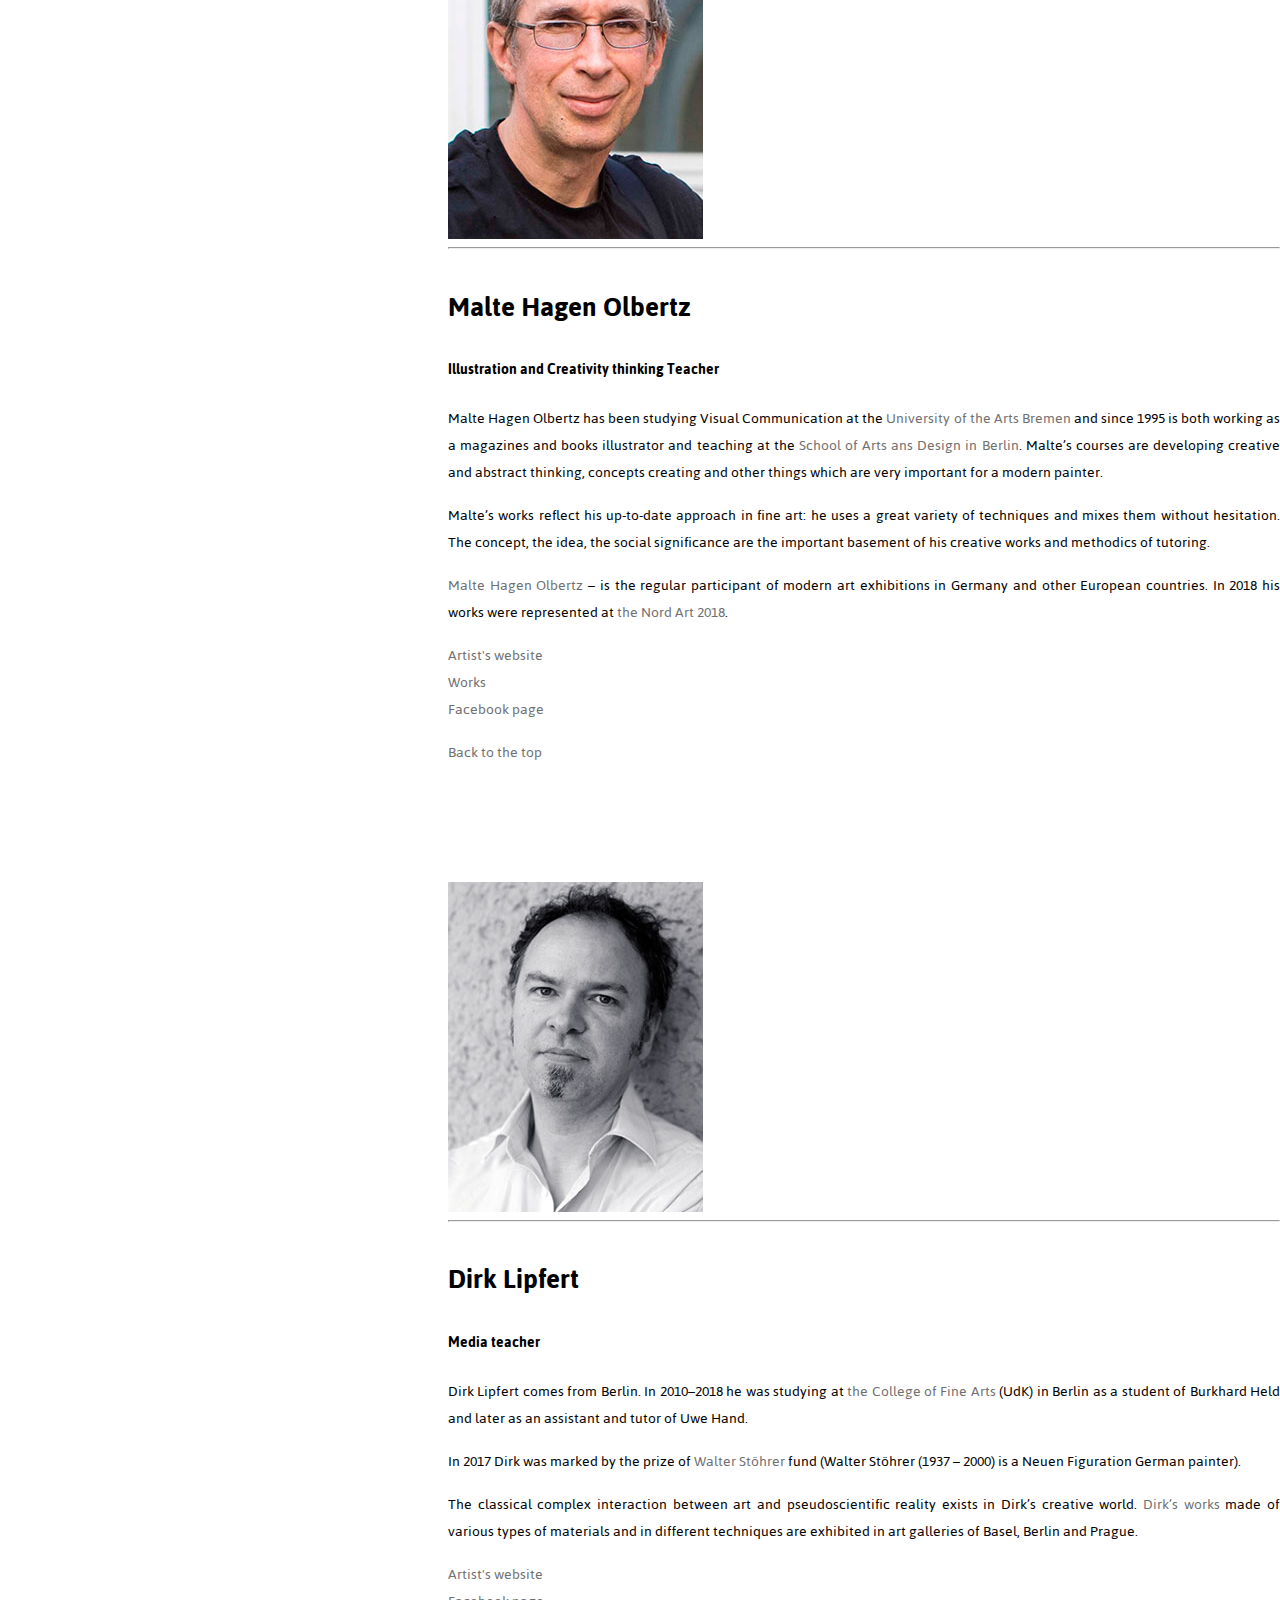
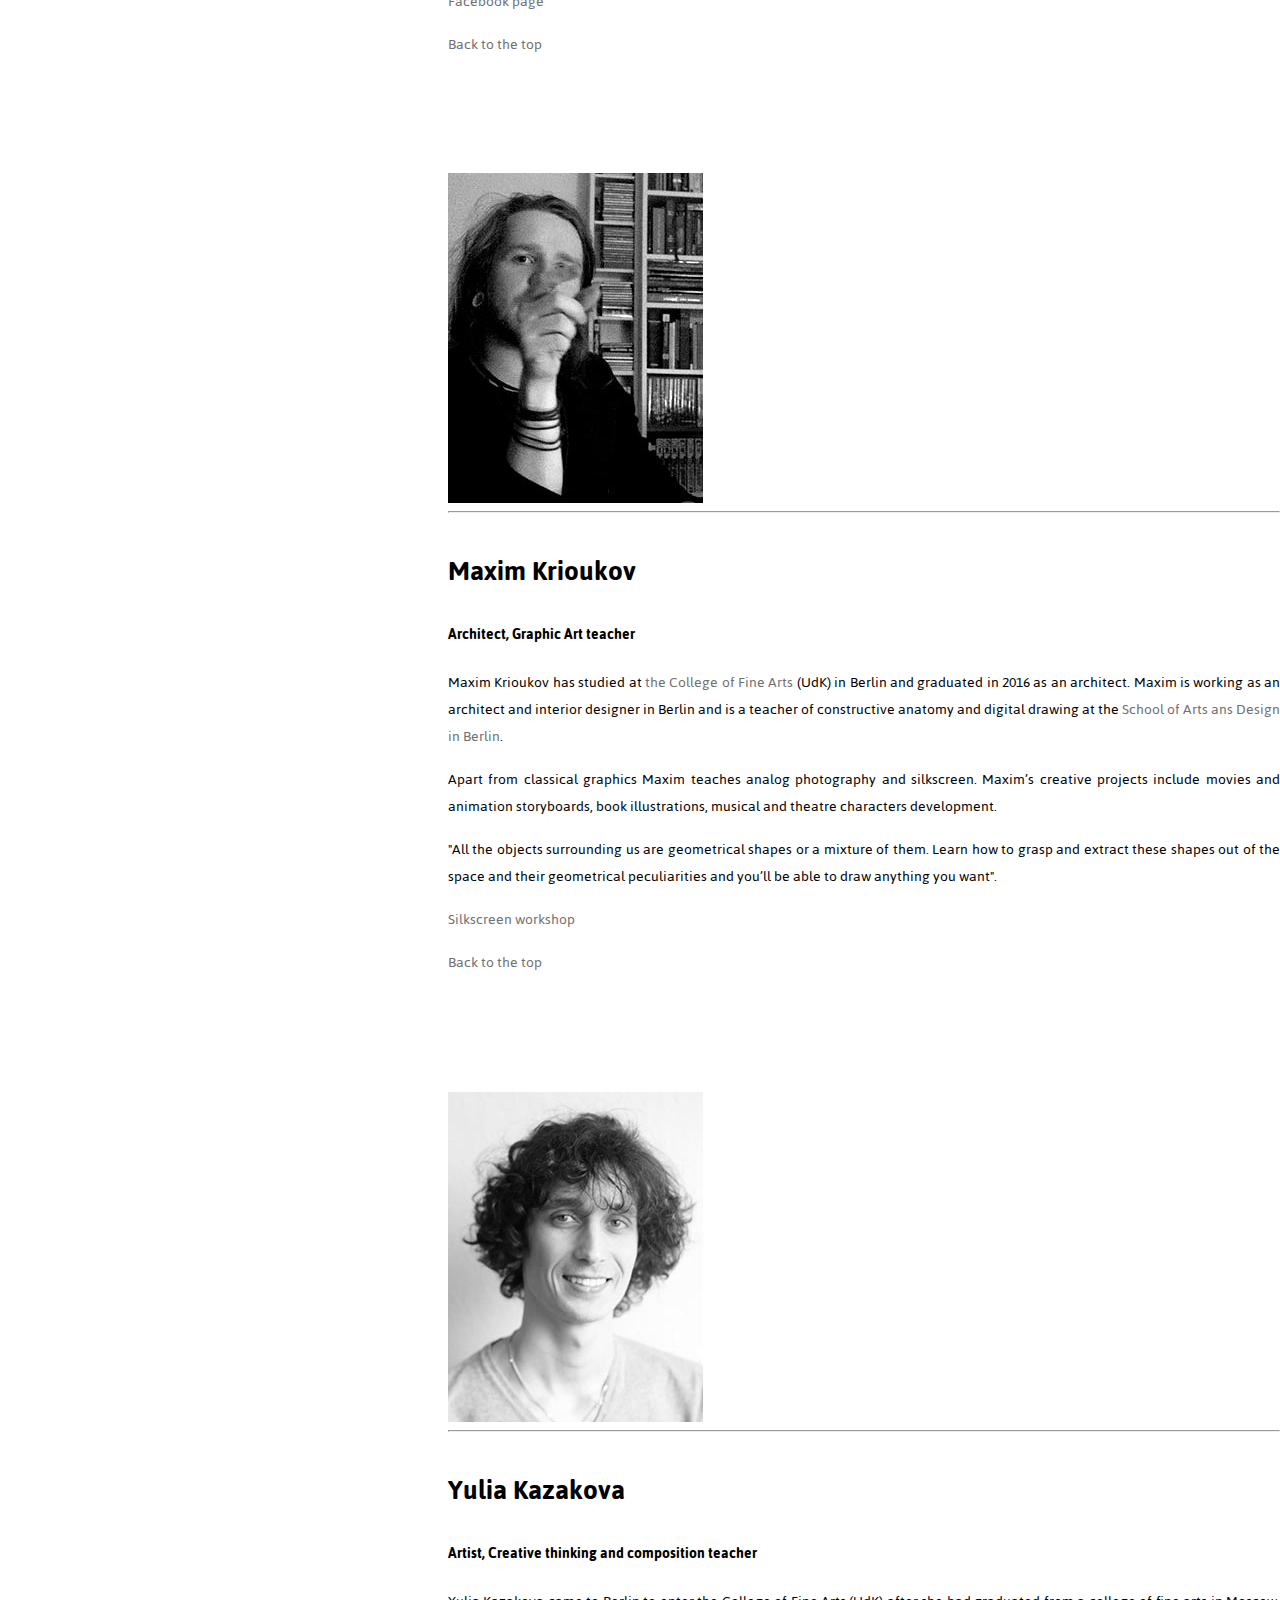
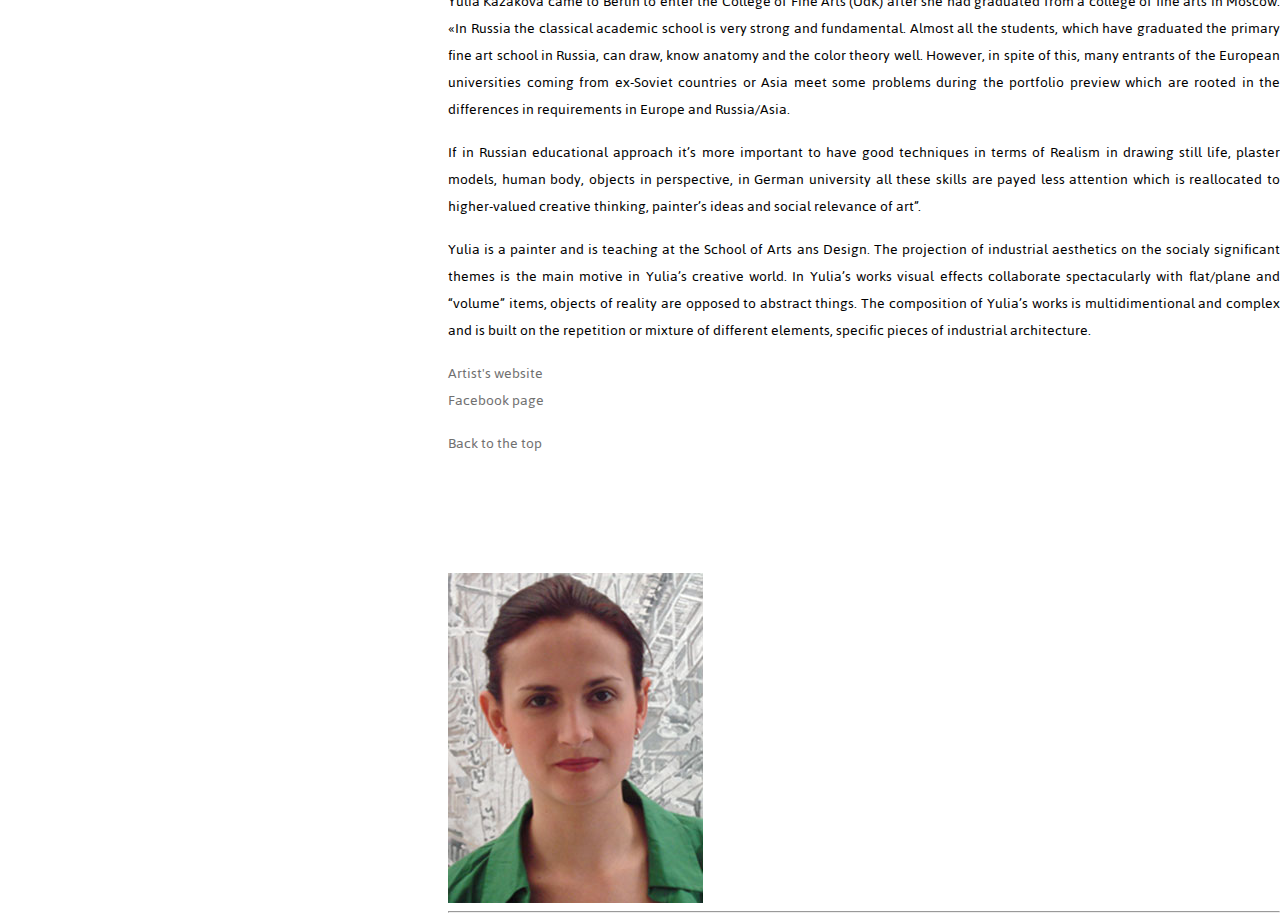
<file: professors.html>
<html lang="en">

<head>
    <meta charset="UTF-8">
    <meta name="viewport" content="width=device-width, initial-scale=1.0">
    <meta http-equiv="X-UA-Compatible" content="ie=edge">
    <link rel="stylesheet" href="style.css" type="text/css">
    <link rel="stylesheet" href="style_professors.css" type="text/css">
    <link href='https://fonts.googleapis.com/css?family=Jaldi' rel='stylesheet'>
    <link href='https://fonts.googleapis.com/css?family=Meddon' rel='stylesheet'>
    <title>Krioukov.Academy</title>
</head>

<body>
    <header>
        <div class="header-right">
            <div class="upper_menu"><a href="about.html">ABOUT</a></div>
            <div class="upper_menu"><a href="shop.html">BUY ONLINE</a></div>
            <div class="upper_menu"><a href="contacts.html">CONTACT US</a></div>
            <div class="upper_menu">DE</div>
            <div class="upper_menu">RU</div>
        </div>
    </header>
    <div class="content1">
        <div id="top" class="logo"><a href="index.html">Krioukov Academy</a></div>
        <div class="search">
            <input type="text" placeholder="Search..">
        </div>
    </div>
    <nav>
        <div class="navigation"><a href="program.html">Program</a></div>
        <div class="navigation"><a href="blog.html">Blog</a></div>
        <div class="navigation"><a href="gallery.html">Gallery</a></div>
        <div class="navigation"><a href="application.html">Apply</a></div>
        <div class="navigation"><a href="professors.html">Professors</a></div>
        <div class="navigation"><a href="shop.html">Shop</a></div>
    </nav>
    <hr>
    <div class="inheader-container">
        <div class="inheader-img"><img src="assets/professors-header.jpg" width="100%"></div>
        <div class="inheader-text">
            <h2>Professors</h2>
            <p>The lecturers at the School of Fine Arts and Design are academically trained artists who use their artistic know-how to teach in an exciting and professionally sound manner in their field. Through their many years of experience in the art business, they have a sharpened critical awareness of the decisions and course settings that are important for the SBKG students in order to successfully embark on the path to professional life as artists.</p>
        </div>
    </div>
    <hr>

    <div class="content">
        <div class="content-left">
            <h3>Our professionals</h3>
            <ul class="professors-list">
                <li class="pr-item"><a href="#andrei-krioukov">Andrei Krioukov</a></li>
                <li class="pr-item"><a href="#malte-hagen">Malte Hagen Olbertz</a></li>
                <li class="pr-item"><a href="#dirk-lipfert">Dirk Lipfert</a></li>
                <li class="pr-item"> <a href="#maxim-krioukov">Maxim Krioukov</a></li>
                <li class="pr-item"> <a href="#yulia-kazakova">Yulia Kazakova</a></li>
            </ul>
        </div>
        <div class="content-right">
            <div class="professor-container">
                <div class="professor-item">
                    <div class="text-part">
                        <h2 id="andrei-krioukov">Andrei Krioukov</h2>
                        <h4>School founder and leader</h4>
                        <p>Andrei studied painting and graphics in Moscow. He is working as a painter and a teacher at
                            the School of Fine Art and Design at the same time. Andrei’s graphics and paintings are
                            exhibited all over the world: in Russia, Luxemburg, Holland, Germany and the USA. His main
                            art directions are one-way realism, city scenes, portraits and figurative graphics. Andrei
                            is the author of his own unique methodology described in his books since 2008, e.g. «How to
                            prepare a good portfolio for a university of fine arts». (<a
                                href="https://www.amazon.de/Workshop-Kunst-Gestalten-Mappenvorbereitung-gestalterisch-k%C3%BCnstlerische/dp/3862300978">Mappenvorbereitung
                                für gestalterisch-künstlerische Studiengänge, Andrei Krioukov</a>).</p>
                        <a href="https://www.krioukov.de/english-1/">Artist's website</a><br>
                        <a href="https://www.kunstschuleberlin.de/gallery/vorzeichnungen/">Works</a><br>
                        <a href="https://www.facebook.com/Andrei-Krioukov-429670607119146/">Facebook page</a>
                    </div>
                    <div class="image-part">
                        <img src="assets/Andrei-Krioukov-prof.jpg" alt="Andrei Krioukov" width="100%">
                    </div>
                </div>
                <hr>
            </div>
            <div class="professor-item">
                <div class="text-part">
                    <h2 id="malte-hagen">Malte Hagen Olbertz</h2>
                    <h4>Illustration and Creativity thinking Teacher</h4>
                    <p>Malte Hagen Olbertz has been studying Visual Communication at the <a
                            href="http://www.hfk-bremen.de/en">University of the Arts Bremen</a> and since 1995 is both
                        working as a magazines and books illustrator and teaching at the <a
                            href="https://www.kunstschuleberlin.de/die-leute/dozenten/">School of Arts ans Design in
                            Berlin</a>. Malte’s courses are developing creative and abstract thinking, concepts
                        creating and other things which are very important for a modern painter.</p>
                    <p>Malte’s works reflect his up-to-date approach in fine art: he uses a great variety of techniques
                        and mixes them without hesitation. The concept, the idea, the social significance are the
                        important basement of his creative works and methodics of tutoring.</p>
                    <p> <a href="http://www.maltehagen.de/cv.html">Malte Hagen Olbertz</a> – is the regular participant
                        of modern art exhibitions in Germany and other European countries. In 2018 his works were
                        represented at <a href="http://www.nordart.de/en/">the Nord Art 2018</a>.</p>
                    <a href="http://www.maltehagen.de/">Artist's website</a><br>
                    <a href="http://www.maltemalt.de/">Works</a><br>
                    <a href="https://de-de.facebook.com/malte.olbertz">Facebook page</a>
                    <p class="back2top"><a href="#top">Back to the top</a></p>
                </div>
                <div class="image-part">
                    <img src="assets/Malte-Hagen-prof.jpg" alt="Malte Hagen Olbertz" width="100%">
                </div>
            </div>
            <hr>
            <div class="professor-item">
                    <div class="text-part">
                        <h2 id="dirk-lipfert">Dirk Lipfert</h2>
                        <h4>Media teacher</h4>
                        <p>Dirk Lipfert comes from Berlin. In 2010–2018 he was studying at <a href="https://www.udk-berlin.de/en/home/">the College of Fine Arts</a> (UdK) in Berlin as a student of Burkhard Held and later as an assistant and tutor of Uwe Hand.</p>
                        <p>In 2017 Dirk was marked by the prize of <a href="http://www.walter-stoehrer-stiftung.de/walter-stoehrer-stiftung">Walter Stöhrer</a> fund (Walter Stöhrer (1937 – 2000) is a Neuen Figuration German painter).</p>
                        <p>The classical complex interaction between art and pseudoscientific reality exists in Dirk’s creative world. <a href="http://dirklipfert.de/paintings.htm">Dirk’s works</a> made of various types of materials and in different techniques are exhibited in art galleries of Basel, Berlin and Prague.</p>
                        <a href="http://dirklipfert.de/paintings.htm">Artist's website</a><br>
                        <a href="https://www.facebook.com/dirk.lipfert.94">Facebook page</a>
                        <p class="back2top"><a href="#top">Back to the top</a></p>
                    </div>
                    <div class="image-part">
                        <img src="assets/Dirk-Lipfert-prof.jpg" alt="Dirk Lipfert" width="100%">
                    </div>
                </div>
                <hr>
                <div class="professor-item">
                        <div class="text-part">
                            <h2 id="maxim-krioukov">Maxim Krioukov</h2>
                            <h4>Architect, Graphic Art teacher</h4>
                            <p>Maxim Krioukov has studied at <a href="https://www.udk-berlin.de/en/home/">the College of Fine Arts</a> (UdK) in Berlin and graduated in 2016 as an architect. Maxim is working as an architect and interior designer in Berlin and is a teacher of constructive anatomy and digital drawing at the <a
                                href="https://www.kunstschuleberlin.de/die-leute/dozenten/">School of Arts ans Design in
                                Berlin</a>.</p>
                            <p>Apart from classical graphics Maxim teaches analog photography and silkscreen. Maxim’s creative projects include movies and animation storyboards, book illustrations, musical and theatre characters development.</p>
                            <p>"All the objects surrounding us are geometrical shapes or a mixture of them. Learn how to grasp and extract these shapes out of the space and their geometrical peculiarities and you’ll be able to draw anything you want".</p>
                            <a href="https://www.kunstschuleberlin.de/gallery/vorzeichnungen/">Silkscreen workshop</a><br>
                            <p class="back2top"><a href="#top">Back to the top</a></p>
                        </div>
                        <div class="image-part">
                            <img src="assets/Maxim-Krioukov-prof.jpg" alt="Maxim Krioukov" width="100%">
                        </div>
                    </div>
                    <hr>    
                    <div class="professor-item">
                            <div class="text-part">
                                <h2 id="yulia-kazakova">Yulia Kazakova</h2>
                                <h4>Artist, Creative thinking and composition teacher</h4>
                                <p>Yulia Kazakova came to Berlin to enter the College of Fine Arts (UdK) after she had graduated from a college of fine arts in Moscow. «In Russia the classical academic school is very strong and fundamental. Almost all the students, which have graduated the primary fine art school in Russia, can draw, know anatomy and the color theory well. However, in spite of this, many entrants of the European universities coming from ex-Soviet countries or Asia meet some problems during the portfolio preview which are rooted in the differences in requirements in Europe and Russia/Asia.</p>
                                <p>If in Russian educational approach it’s more important to have good techniques in terms of Realism in drawing still life, plaster models, human body, objects in perspective, in German university all these skills are payed less attention which is reallocated to higher-valued creative thinking, painter’s ideas and social relevance of art”.</p>
                                <p>Yulia is a painter and is teaching at the School of Arts ans Design. The projection of industrial aesthetics on the socialy significant themes is the main motive in Yulia’s creative world. In Yulia’s works visual effects collaborate spectacularly with flat/plane and “volume” items, objects of reality are opposed to abstract things. The composition of Yulia’s works is multidimentional and complex and is built on the repetition or mixture of different elements, specific pieces of industrial architecture.</p>
                                <a href="http://www.yulia-kazak.de/">Artist's website</a><br>
                                <a href="https://www.facebook.com/Yulia-Kazakova-173498606071811/">Facebook page</a>
                                <p class="back2top"><a href="#top">Back to the top</a></p>
                            </div>
                            <div class="image-part">
                                <img src="assets/Yulia-Kazakova-prof.jpg" alt="Yulia Kazakova" width="100%">
                            </div>
                        </div>
                        <hr>    
            
        </div>
    </div>
    </div>
</body>
</file>
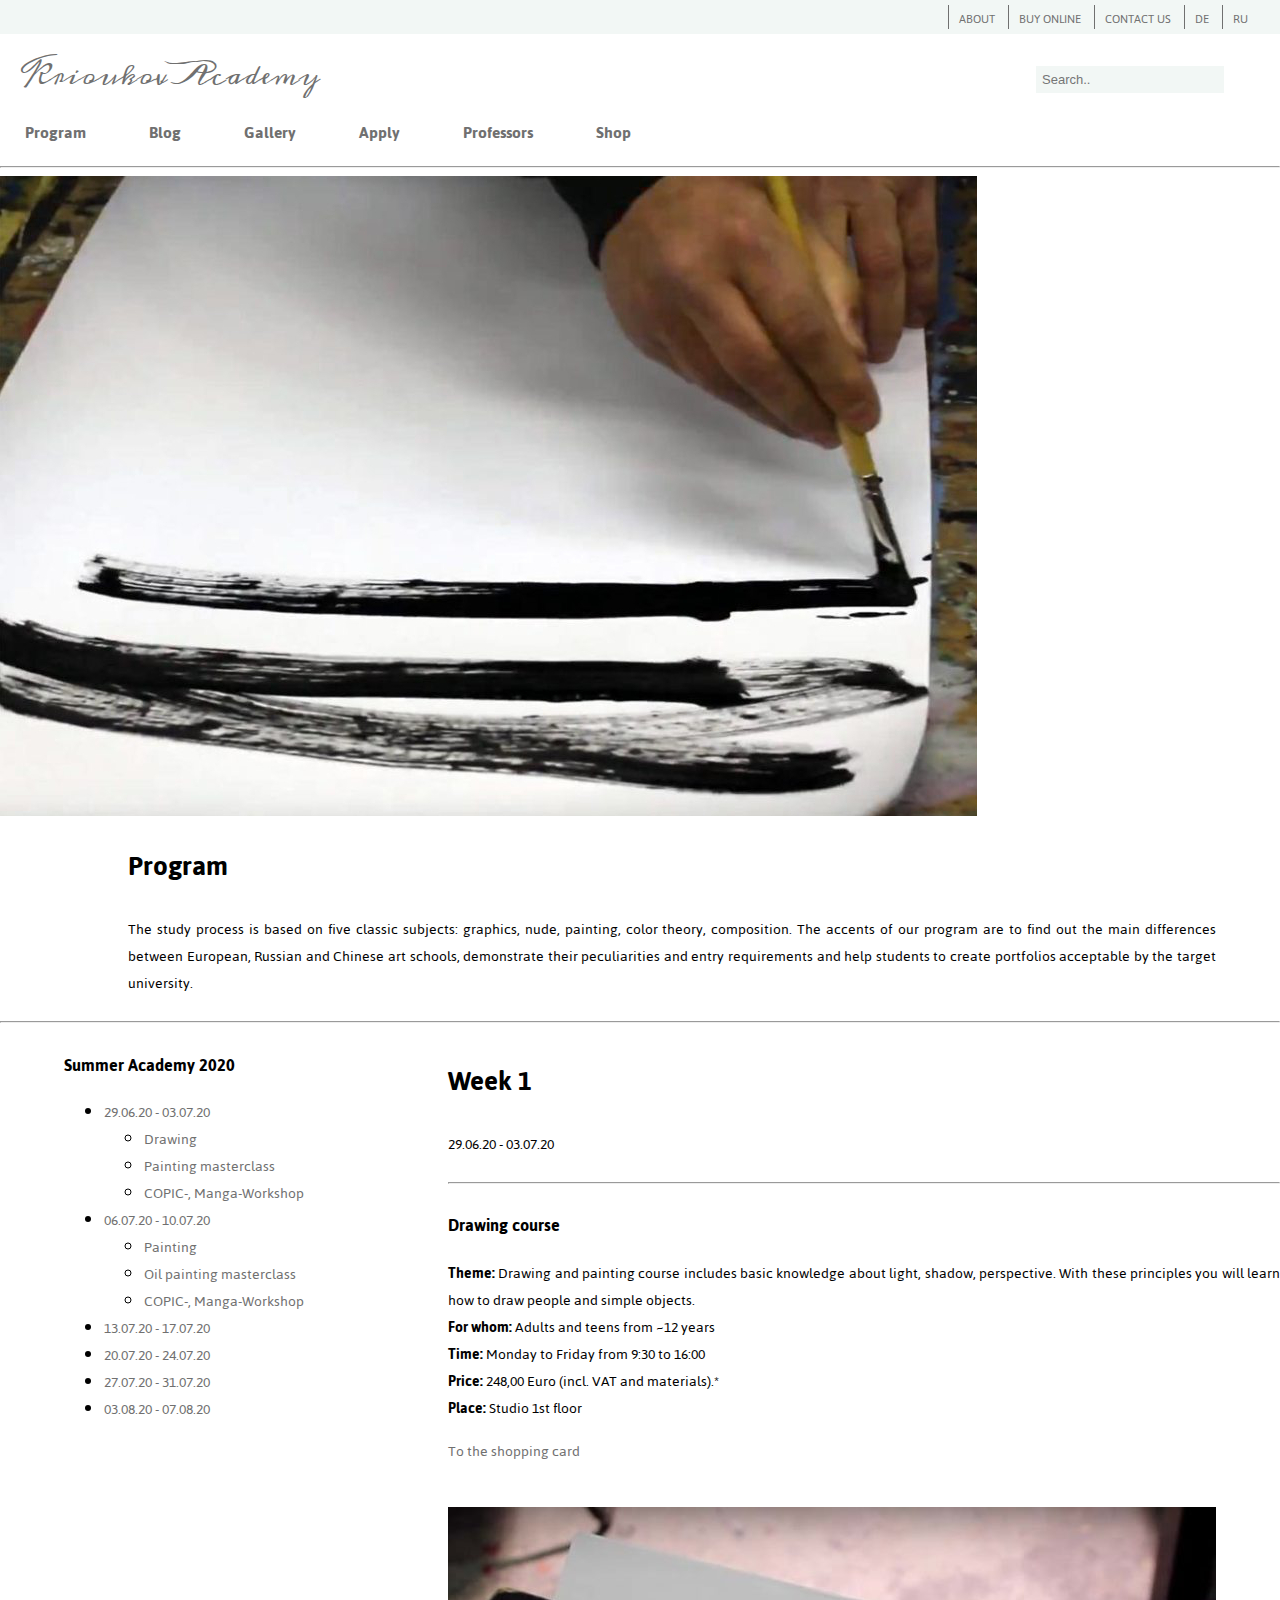
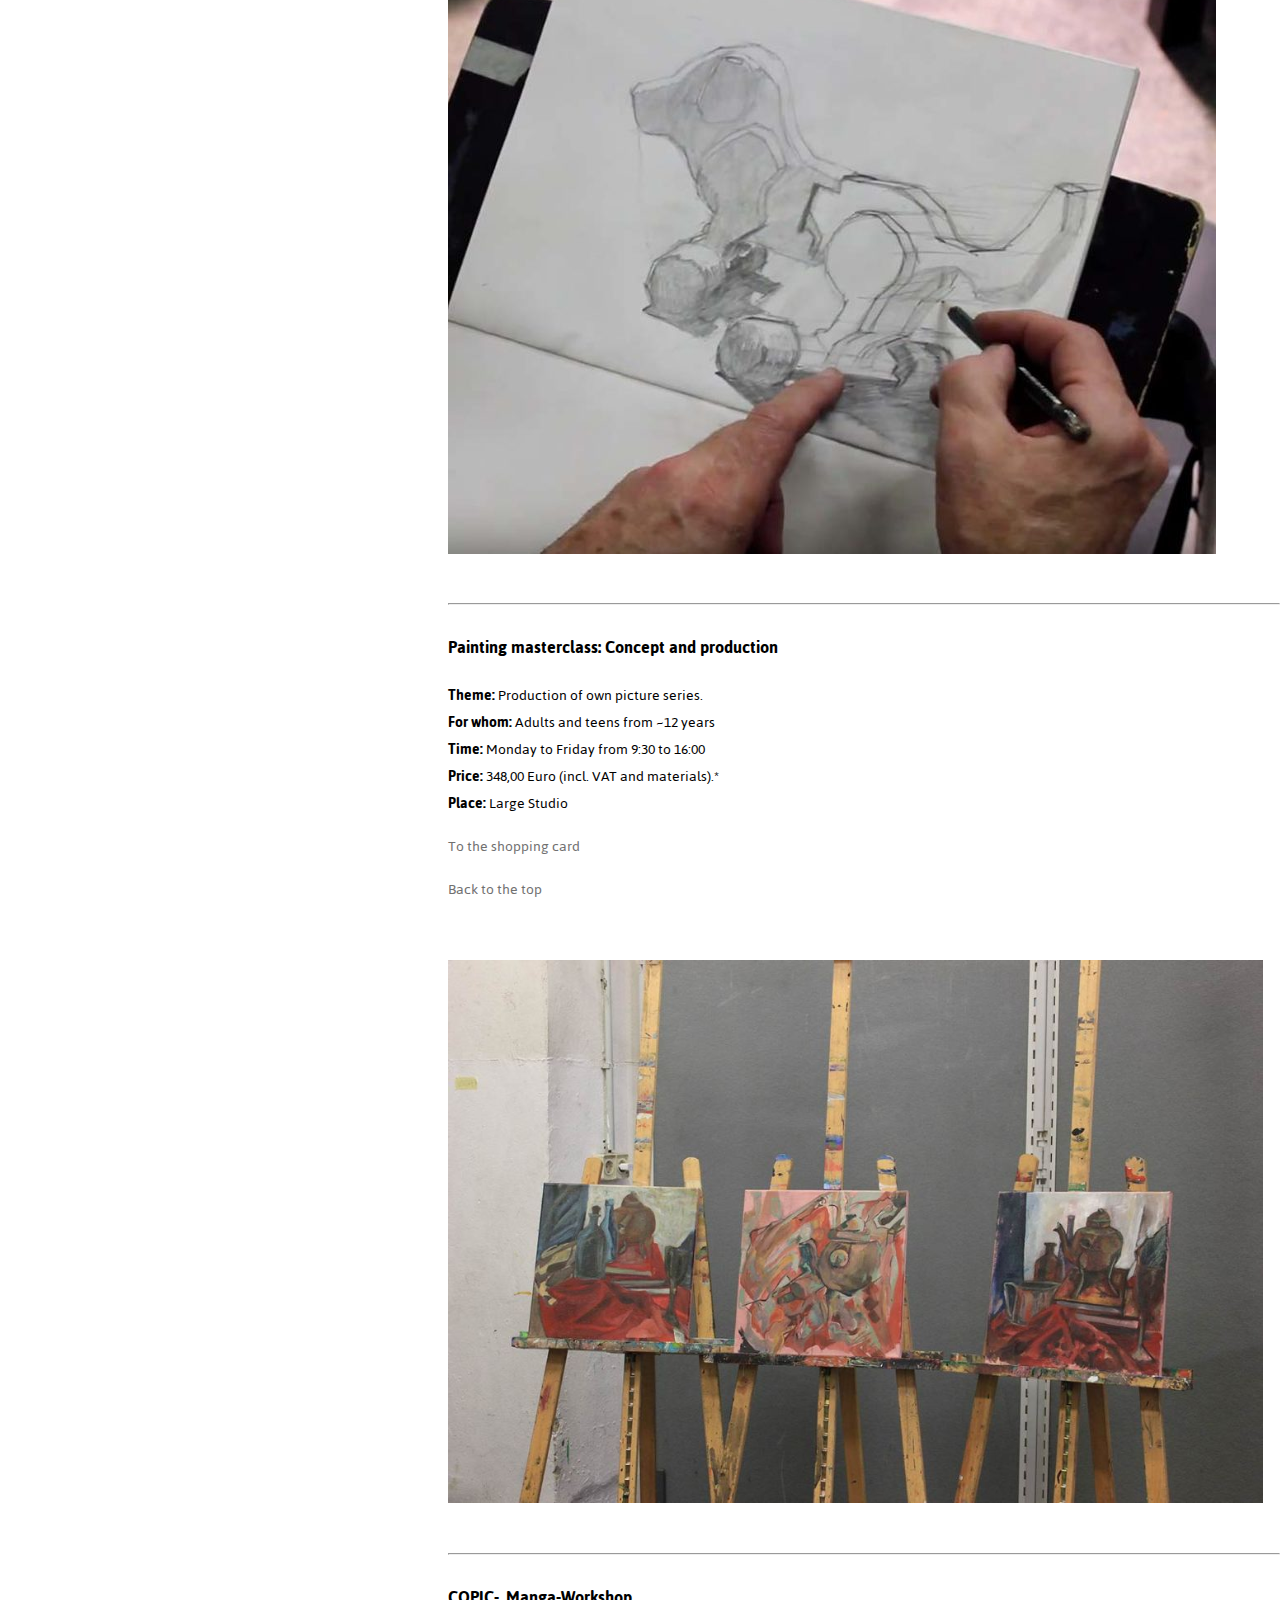
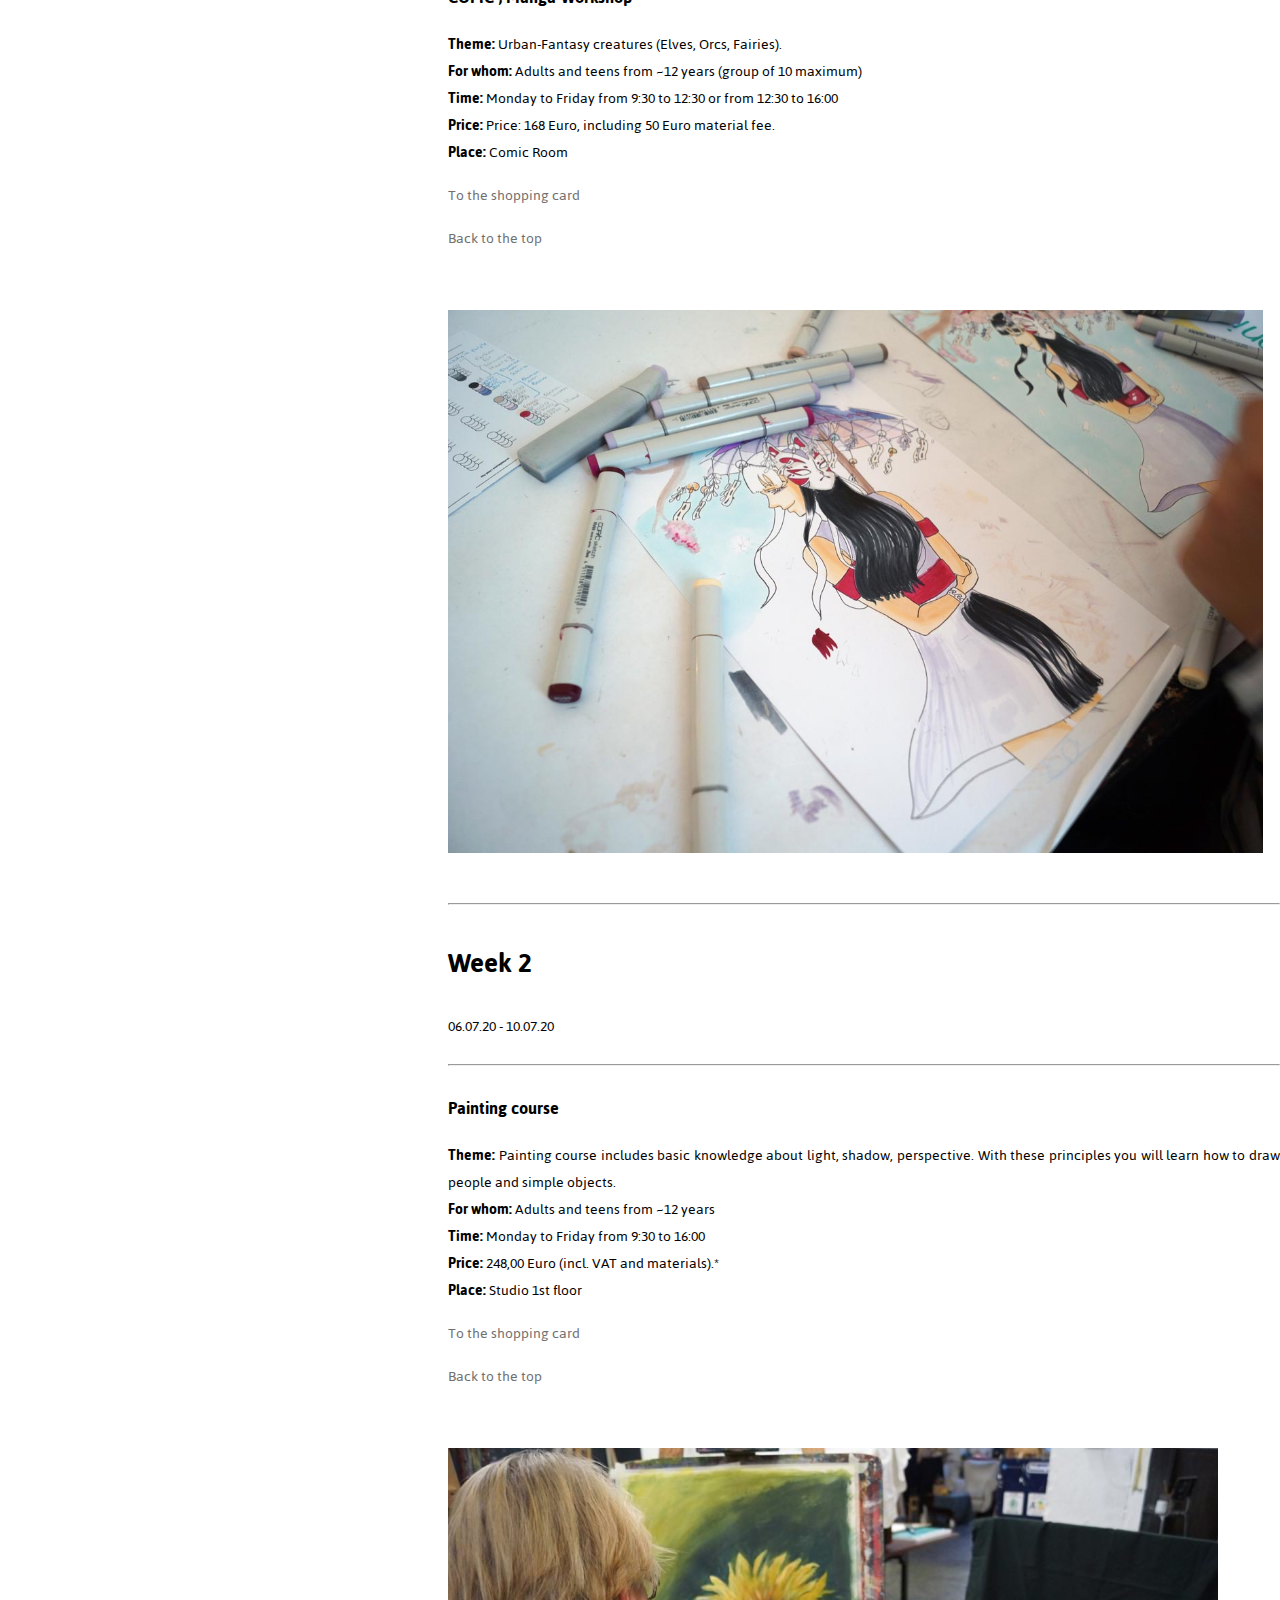
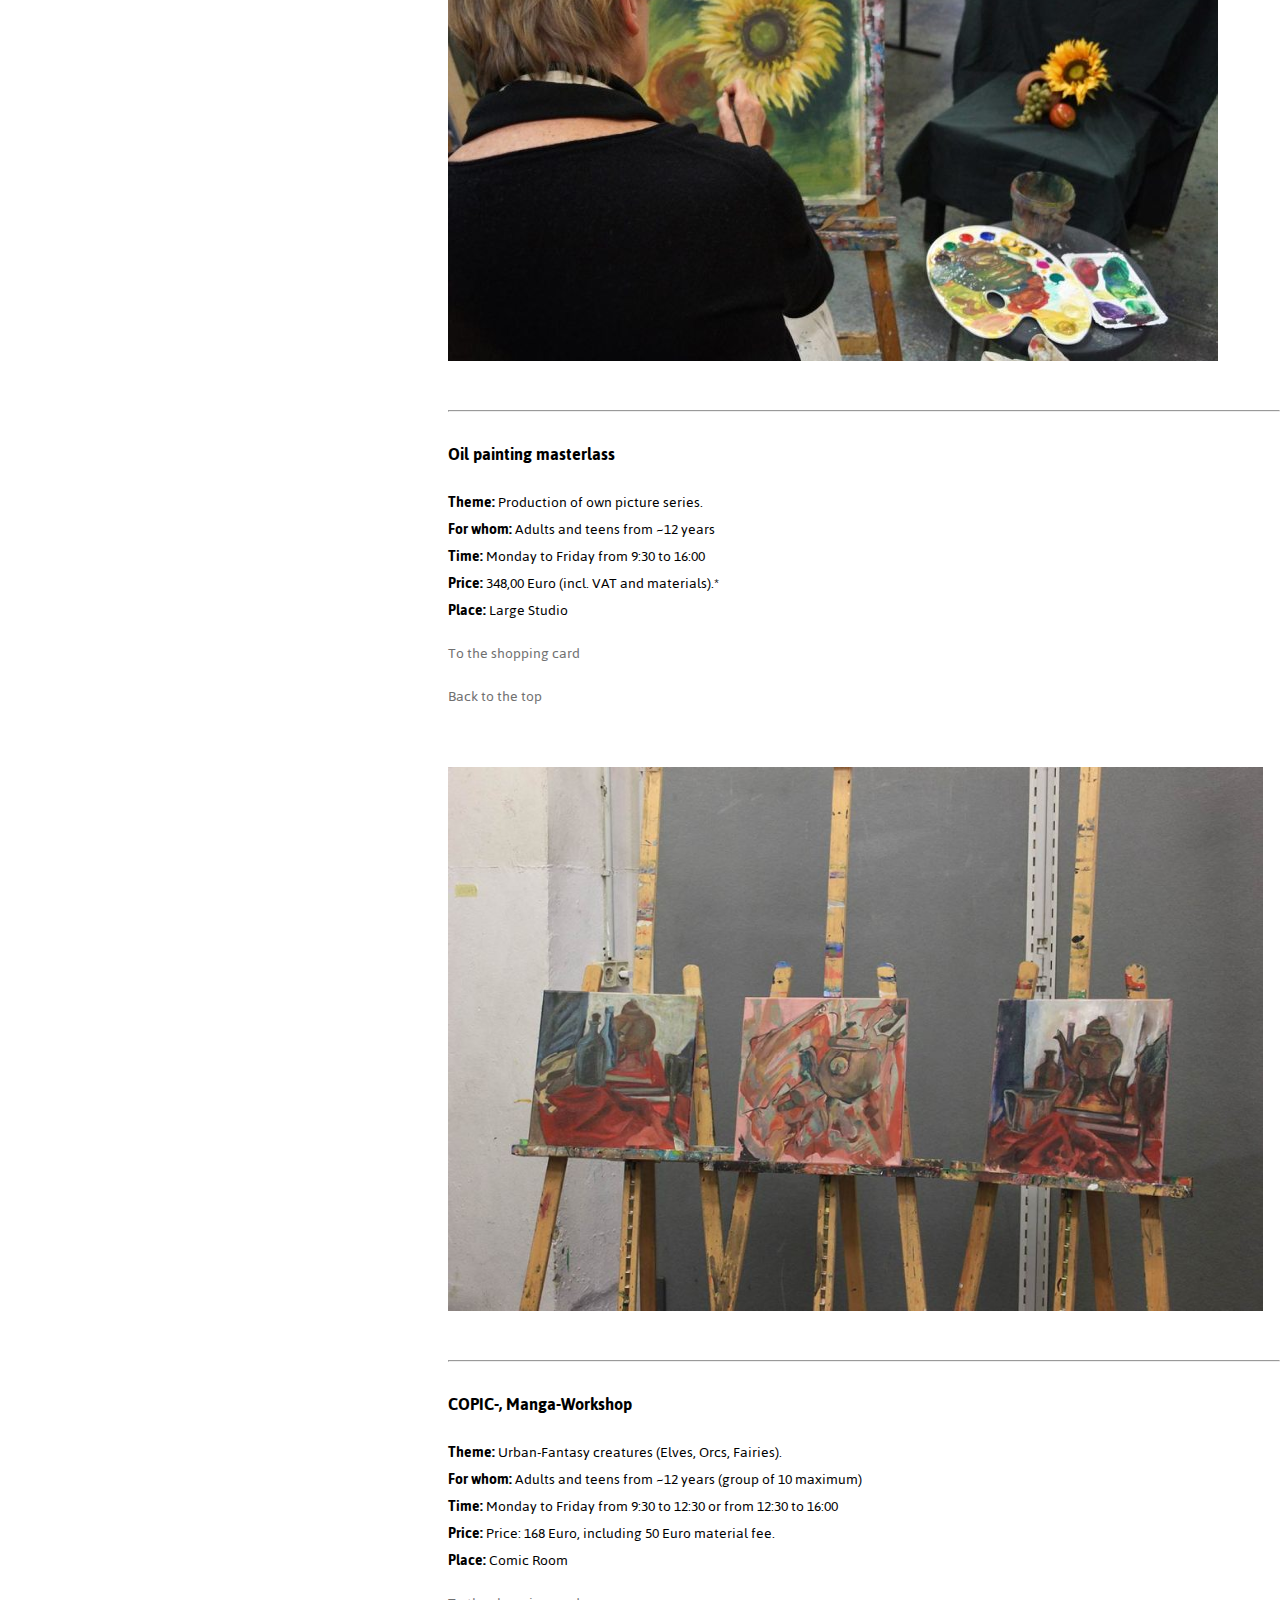
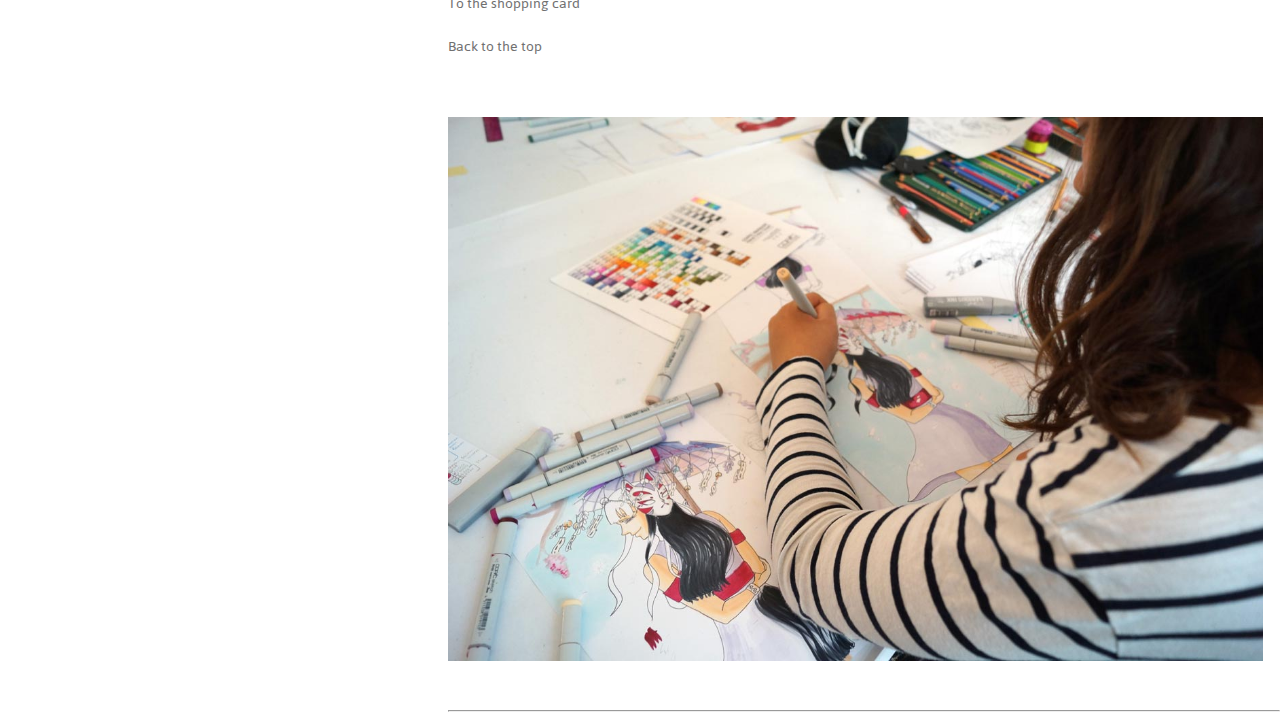
<file: program.html>
<html lang="en">

<head>
    <meta charset="UTF-8">
    <meta name="viewport" content="width=device-width, initial-scale=1.0">
    <meta http-equiv="X-UA-Compatible" content="ie=edge">
    <link rel="stylesheet" href="style.css" type="text/css">
    <link rel="stylesheet" href="style_program.css" type="text/css">
    <script src="shop.js"></script>
    <link href='https://fonts.googleapis.com/css?family=Jaldi' rel='stylesheet'>
    <link href='https://fonts.googleapis.com/css?family=Meddon' rel='stylesheet'>
    <title>Krioukov.Academy</title>
</head>

<body>
    <header>
        <div class="header-right">
            <div class="upper_menu"><a href="about.html">ABOUT</a></div>
            <div class="upper_menu"><a href="shop.html">BUY ONLINE</a></div>
            <div class="upper_menu"><a href="contacts.html">CONTACT US</a></div>
            <div class="upper_menu">DE</div>
            <div class="upper_menu">RU</div>
        </div>
    </header>
    <div class="content1">
        <div class="logo"><a href="index.html">Krioukov Academy</a></div>
        <div class="search">
            <input type="text" placeholder="Search..">
        </div>
    </div>
    <nav>
        <div class="navigation"><a href="program.html">Program</a></div>
        <div class="navigation"><a href="blog.html">Blog</a></div>
        <div class="navigation"><a href="gallery.html">Gallery</a></div>
        <div class="navigation"><a href="application.html">Apply</a></div>
        <div class="navigation"><a href="professors.html">Professors</a></div>
        <div class="navigation"><a href="shop.html">Shop</a></div>
    </nav>
    <hr>
    <div class="inheader-container">
        <div class="inheader-img"><img src="assets/program-header.jpg" width="100%"></div>
        <div class="inheader-text">
            <h2>Program</h2>
            <p>The study process is based on five classic subjects: graphics, nude, painting, color theory, composition.
                The accents of our program are to find out the main differences between European, Russian and Chinese
                art schools, demonstrate their peculiarities and entry requirements and help students to create
                portfolios acceptable by the target university.</p>
        </div>
    </div>
    <hr>
    <div class="content">
        <div class="content-left">
            <h3>Summer Academy 2020</h3>
            <ul class="item-list">
                <li class="item"><a href="#week1">29.06.20 - 03.07.20</a>
                    <ul>
                        <li class="item"><a href="#drawing1">Drawing</a></li>
                        <li class="item"><a href="#painting-masterclass">Painting masterclass</a></li>
                        <li class="item"><a href="#copic-manga">COPIC-, Manga-Workshop</a></li>
                    </ul>
                </li>

                <li class="item"><a href="#week2">06.07.20 - 10.07.20</a>
                    <ul>
                        <li class="item"><a href="#painting">Painting</a></li>
                        <li class="item"><a href="#painting-masterclass-oil">Oil painting masterclass</a></li>
                        <li class="item"><a href="#copic-manga2">COPIC-, Manga-Workshop</a></li>
                    </ul>
                </li>

                <li class="item"><a href="#week3">13.07.20 - 17.07.20</a></li>
                <li class="item"><a href="#week4">20.07.20 - 24.07.20</a></li>
                <li class="item"><a href="#week5">27.07.20 - 31.07.20</a></li>
                <li class="item"><a href="#week6">03.08.20 - 07.08.20</a></li>
            </ul>
        </div>
        <div class="content-right">
            <div class="item-container">
                <div class="about-item">
                    <div class="text-part">
                        <h2 id="week1">Week 1</h2>
                        <p>29.06.20 - 03.07.20</p>
                    </div>
                </div>
                <hr>
                <div class="about-item">
                    <div class="text-part">
                        <h3 id="drawing1">Drawing course</h3>
                        <p><b>Theme:</b> Drawing and painting course includes basic knowledge about light, shadow,
                            perspective. With these principles you will learn how to draw people and simple objects.
                            <br>
                            <b>For whom:</b> Adults and teens from ~12 years <br>
                            <b>Time:</b> Monday to Friday from 9:30 to 16:00 <br>
                            <b>Price:</b> 248,00 Euro (incl. VAT and materials).*<br>
                            <b>Place:</b> Studio 1st floor<br>
                        </p>
                        <a href="shop.html#0">To the shopping card</a>
                    </div>
                    <div class="image-part">
                        <img src="assets/program-drawing.jpg" alt="Drawing course" width="100%">
                    </div>
                </div>
                <hr>
                <div class="about-item">
                    <div class="text-part">
                        <h3 id="painting-masterclass">Painting masterclass: Concept and production</h3>
                        <p><b>Theme:</b> Production of own picture series.<br>
                            <b>For whom:</b> Adults and teens from ~12 years <br>
                            <b>Time:</b> Monday to Friday from 9:30 to 16:00 <br>
                            <b>Price:</b> 348,00 Euro (incl. VAT and materials).*<br>
                            <b>Place:</b> Large Studio<br>
                        </p>
                        <a href="shop.html#1">To the shopping card</a>
                        <p class="back2top"><a href="#top">Back to the top</a></p>

                    </div>
                    <div class="image-part">
                        <img src="assets/program-painting.jpg" alt="Painting masterclass" width="100%">
                    </div>
                </div>
                <hr>
                <div class="about-item">
                    <div class="text-part">
                        <h3 id="copic-manga">COPIC-, Manga-Workshop</h3>
                        <p><b>Theme:</b> Urban-Fantasy creatures (Elves, Orcs, Fairies).<br>
                            <b>For whom:</b> Adults and teens from ~12 years (group of 10 maximum)<br>
                            <b>Time:</b> Monday to Friday from 9:30 to 12:30 or from 12:30 to 16:00 <br>
                            <b>Price:</b> Price: 168 Euro, including 50 Euro material fee.<br>
                            <b>Place:</b> Comic Room<br>
                        </p>
                        <a href="shop.html#2">To the shopping card</a>
                        <p class="back2top"><a href="#top">Back to the top</a></p>
                    </div>
                    <div class="image-part">
                        <img src="assets/manga-comic.jpg" alt="Copic and Manga workshop" width="100%">

                    </div>
                </div>
                <hr>
                <div class="about-item">
                    <div class="text-part">
                        <h2 id="week2">Week 2</h2>
                        <p>06.07.20 - 10.07.20</p>
                    </div>
                </div>
                <hr>
                <div class="about-item">
                    <div class="text-part">

                        <h3 id="painting">Painting course</h3>
                        <p><b>Theme:</b> Painting course includes basic knowledge about light, shadow, perspective. With
                            these principles you will learn how to draw people and simple objects. <br>
                            <b>For whom:</b> Adults and teens from ~12 years <br>
                            <b>Time:</b> Monday to Friday from 9:30 to 16:00 <br>
                            <b>Price:</b> 248,00 Euro (incl. VAT and materials).*<br>
                            <b>Place:</b> Studio 1st floor<br>
                        </p>
                        <a href="shop.html#3">To the shopping card</a>
                        <p class="back2top"><a href="#top">Back to the top</a></p>
                    </div>
                    <div class="image-part">
                        <img src="assets/program-painting2.jpg" alt="Painting course" width="100%">

                    </div>
                </div>
                <hr>
                <div class="about-item">
                    <div class="text-part">
                        <h3 id="painting-masterclass-oil">Oil painting masterlass</h3>
                        <p><b>Theme:</b> Production of own picture series.<br>
                            <b>For whom:</b> Adults and teens from ~12 years <br>
                            <b>Time:</b> Monday to Friday from 9:30 to 16:00 <br>
                            <b>Price:</b> 348,00 Euro (incl. VAT and materials).*<br>
                            <b>Place:</b> Large Studio<br>
                        </p>
                        <a href="shop.html#4">To the shopping card</a>
                        <p class="back2top"><a href="#top">Back to the top</a></p>
                    </div>
                    <div class="image-part">
                        <img src="assets/program-painting.jpg" alt="Oil painting" width="100%">
                    </div>
                </div>
                <hr>
                <div class="about-item">
                    <div class="text-part">
                        <h3 id="copic-manga2">COPIC-, Manga-Workshop</h3>
                        <p><b>Theme:</b> Urban-Fantasy creatures (Elves, Orcs, Fairies).<br>
                            <b>For whom:</b> Adults and teens from ~12 years (group of 10 maximum)<br>
                            <b>Time:</b> Monday to Friday from 9:30 to 12:30 or from 12:30 to 16:00 <br>
                            <b>Price:</b> Price: 168 Euro, including 50 Euro material fee.<br>
                            <b>Place:</b> Comic Room<br>
                        </p>
                        <a href="shop.html#5">To the shopping card</a>
                        <p class="back2top"><a href="#top">Back to the top</a></p>
                    </div>
                    <div class="image-part">
                        <img src="assets/manga-comic2.jpg" alt="Copic and Manga workshop" width="100%">

                    </div>
                </div>
                <hr>
            </div>


        </div>
        <script src="shop.js"></script>
</body>
</file>
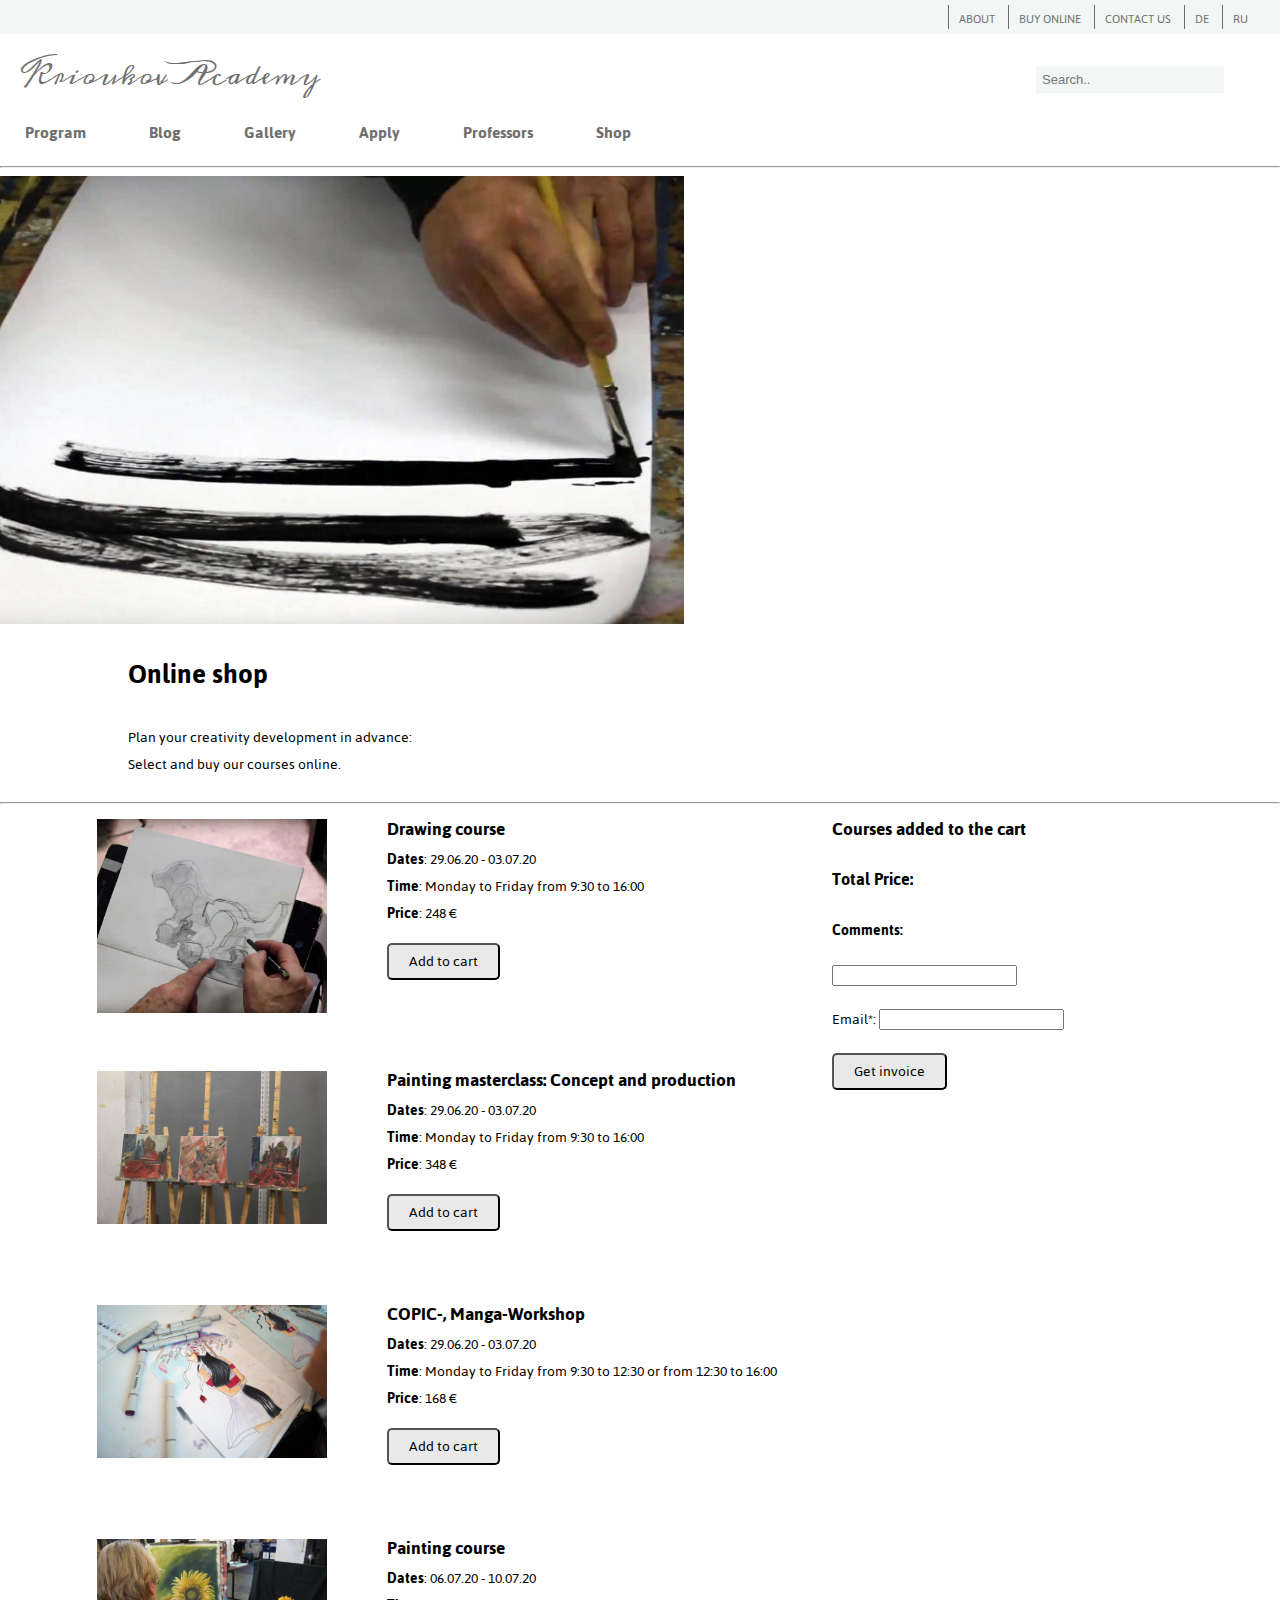
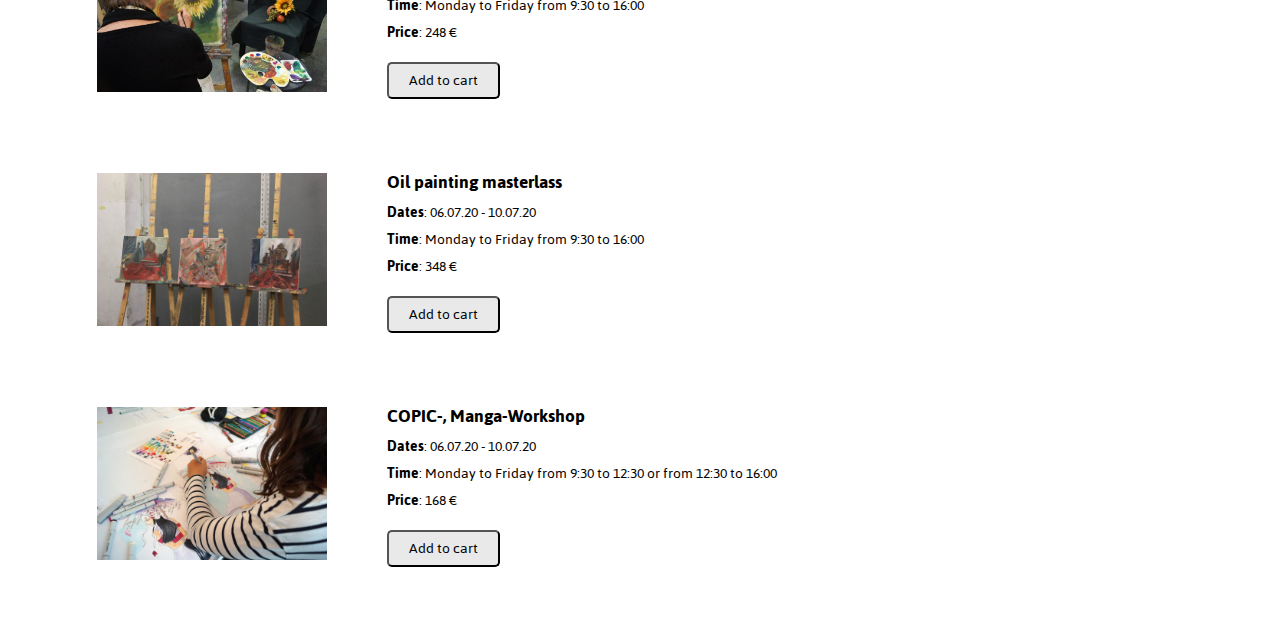
<file: shop.html>
<html lang="en">

<head>
    <meta charset="UTF-8">
    <meta name="viewport" content="width=device-width, initial-scale=1.0">
    <meta http-equiv="X-UA-Compatible" content="ie=edge">
    <link rel="stylesheet" href="style.css" type="text/css">
    <link rel="stylesheet" href="style_shop.css" type="text/css">

    <link href='https://fonts.googleapis.com/css?family=Jaldi' rel='stylesheet'>
    <link href='https://fonts.googleapis.com/css?family=Meddon' rel='stylesheet'>
    <title>Krioukov.Academy</title>
</head>

<body>
    <header>
        <div class="header-right">
            <div class="upper_menu"><a href="about.html">ABOUT</a></div>
            <div class="upper_menu"><a href="shop.html">BUY ONLINE</a></div>
            <div class="upper_menu"><a href="contacts.html">CONTACT US</a></div>
            <div class="upper_menu">DE</div>
            <div class="upper_menu">RU</div>
        </div>
    </header>
    <div class="content1">
        <div class="logo"><a href="index.html">Krioukov Academy</a></div>
        <div class="search">
            <input type="text" placeholder="Search..">
        </div>
    </div>
    <nav>
        <div class="navigation"><a href="program.html">Program</a></div>
        <div class="navigation"><a href="blog.html">Blog</a></div>
        <div class="navigation"><a href="gallery.html">Gallery</a></div>
        <div class="navigation"><a href="application.html">Apply</a></div>
        <div class="navigation"><a href="professors.html">Professors</a></div>
        <div class="navigation"><a href="shop.html">Shop</a></div>
    </nav>
    <hr>
    <div class="inheader-container">
        <div class="inheader-img"><img src="assets/program-header.jpg" width="70%"></div>
        <div class="inheader-text">
            <h2>Online shop</h2>
            <p>Plan your creativity development in advance: <br> Select and buy our courses online.</p>
        </div>
    </div>
    <hr>
    <div class="content">
        <div class="content-left">
            <div id="courseList"></div>
        </div>
        <div class="content-right">
            <div class="shoppingCartTitle">Courses added to the cart</div>
            <div id="shoppingCart">
            </div>
            <h3>Total Price: <span id="total"></span></h3>

            <h4>Comments:</h4>
            <div class="contacts"><input type="text" name="comments"></div>
            <div class="contacts">Email*: <input type="text" name="email"  id="emailInputField" required></div>
            <p><button class="courseBtn" id="getInvoiceBtn">Get invoice</button></p>
            <div class="form_action">
                <form action="https://httpbin.org/post" method="POST">
                    Email: <input type="text" name="email"><br>
                    Comments: <input type="text" name="comments"><br>
                </form>
            </div>
        </div>
    </div>
    <script src="https://smtpjs.com/v3/smtp.js"></script>
    <script src="shop.js"></script>
</body>
</file>
<file: style.css>
body {
    font-family: 'Jaldi';
    margin: 0;

}
a {
    color:rgb(112, 112, 112);
    text-decoration: none;
   }
   a:visited {
    color: rgb(112, 112, 112);
   }
   a:active {
    color:rgb(82, 81, 81); 
   }
    A:hover {
        text-decoration: underline;
   }
header {
    background-color: rgb(235, 243, 240, 0.637);
    color: rgb(112, 112, 112);
    font-size: 13px;
    width: 100%;
    text-align: right;   
}
.header-right {
    margin-right: 22px;
}
.upper_menu {
    display: inline-block;
    padding: 3px 10px 3px 10px;
    margin-top: 5px;
    margin-bottom: 5px;
    border-left: 1px solid rgb(112, 112, 112);
    height: 18px;

}
.content1 {
    margin-top: 15px;
    
}

.logo {
    display: inline-block;
    font-family: 'Meddon';
    font-size: 25px;
    padding-left: 20px;
    width: 40%;   
}

.search {
    width: 55%;
    display: inline-block;
    text-align: right;
}

.search input[type=text] {
    
    padding: 6px;
    border: none;
    background-color: rgb(235, 243, 240, 0.637);
    margin-right: 15px;
    font-size: 13px;
    
  }
nav {
    padding-bottom: 5px;
    padding-left: 20px;
}
  .navigation {
    display: inline-block;
    padding: 15px 55px 5px 5px;
    font-size: 18px;
    color: rgb(112, 112, 112);
    font-weight: bold;

  }

  .content2 {
    align-content: center;
    margin-left: 10px;
    margin-right: 10px;
    width: 100%;
  }
  .course-container {
      display: inline;
  }

  .program-container {
    display: flex;
    width: 100%;
    flex-direction: row;
    flex-wrap: wrap;
    justify-content: space-between;
    align-items: center;
    align-content: center;
    margin: 0px 130px 50px 10px;

  }

  .course {
      flex-grow: 1;
      flex-basis: content;
      text-align: left;
      
  }
  @media (min-width: 750px) {
      .course {
          width: 30%;
      }
  }
.course-text {
    width: 95%;
    text-align: justify;
}

  .homepage_video {
    margin: 0px 10px 50px 10px;
    text-align: center;
    align-content: center;  
  }

  .container2 {
    display: flex;
    width: 100%;
    flex-direction: row;
    flex-wrap: wrap;
    justify-content: space-between;
    align-items: center;
    align-content: center;
    margin: 0px 130px 50px 10px;
  }

  .item2 {
    
    flex-basis: content;
    text-align: left;
  }
  @media (min-width: 750px) {
    .item2 {
        width: 45%;
    }
}

.last-block {
    width: 100%;
    display: inline-block;

}
.button-left {
    display: inline-block;
    text-align: left;
    width: 50%;
}
.button-right {
    display: inline-block;
    text-align: right;
    width: 49%;
}
footer {
    display: inline-block;
    width: 100%;
  }

  .left-links {
    display: inline-block;
    text-align: left;
    width: 50%;
  }
  .links {
    display: inline-block;

  }
  .right-links {
    display: inline-block;
    text-align: right;
    width: 49%;
  }
</file>
<file: style_about.css>
h2 {
    font-size: 30px;
  }
.inheader-container {
    display: flex;
    width: 100%;
    flex-direction: row;
    flex-wrap: wrap;
    justify-content: flex-start;
    
  }
.inheader-img {
    flex-basis: content;
    width: 100%;
    padding: 0; 
}
@media (min-width: 750px) {
    .inheader-img {
        width: 25%;
    }
}
.inheader-text {
    text-align: justify;
    flex-basis: content;
    width: 100%;
    padding-right: 5%;
    padding-left: 10%;
    vertical-align: top;
}
@media (min-width: 750px) {
    .inheader-text {
        width: 60%;
    }
}
.content {
    display: flex;
    width: 100%;
    flex-direction: row;
    flex-wrap: wrap;
    justify-content: space-between; 
}

.content-left {
    width: 30%;
    padding-left: 5%;
    vertical-align: top;
}
@media (min-width: 750px) {
    .content-left {
        width: 30%;
    }
}
.content-right {   
    width: 65%;
    vertical-align: top;  
}
@media (min-width: 750px) {
    .content-right {
        width: 65%;
    }
}

.item-container {
    display: block;
}

.about-item {
    display: flex;
    width: 100%;
    flex-direction: row;
    flex-wrap: wrap;
    justify-content: space-between;    
}

.text-part {
    
    width: 70%;
    text-align: justify;
    flex-basis: content;  
}
@media (min-width: 750px) {
    .text-part {
        width: 60%;
    }
}
.image-part {
    flex-grow: inherit;
    width: 100%;
    align-content: right;
    margin-right: 0;
    padding-top: 13%;
    vertical-align: bottom;
    flex-basis: content;
    padding-right: 2%;    
}
@media (min-width: 750px) {
    .image-part {
        width: 35%;
    }
}
</file>
<file: style_apply.css>
h2 {
  font-size: 30px;
}
div.contacts {
  margin-bottom: 20px;
}
.form_action {
  display: none;
}
.inheader-container {
  display: flex;
  width: 100%;
  flex-direction: row;
  flex-wrap: wrap;
  justify-content: flex-start;
  
}
.inheader-img {
  flex-basis: content;
  width: 100%;
  padding: 0; 
}
@media (min-width: 750px) {
  .inheader-img {
      width: 25%;
  }
}
.inheader-text {
  text-align: justify;
  flex-basis: content;
  width: 100%;
  padding-right: 5%;
  padding-left: 10%;
  vertical-align: top;
}
@media (min-width: 750px) {
  .inheader-text {
      width: 60%;
  }
}
.content {
  display: flex;
  width: 100%;
  flex-direction: row;
  flex-wrap: wrap;
  justify-content: space-between; 
}

.content-left {
  width: 30%;
  padding-left: 5%;
  vertical-align: top;
}
@media (min-width: 750px) {
  .content-left {
      width: 30%;
  }
}
.content-right {   
  width: 65%;
  vertical-align: top;  
}
@media (min-width: 750px) {
  .content-right {
      width: 65%;
  }
}

.item-container {
  display: block;
}

.about-item {
  display: flex;
  width: 100%;
  flex-direction: row;
  flex-wrap: wrap;
  justify-content: space-between;    
}

.text-part {
  
  width: 70%;
  text-align: justify;
  flex-basis: content;  
}
@media (min-width: 750px) {
  .text-part {
      width: 60%;
  }
}
.image-part {
  flex-grow: inherit;
  width: 100%;
  align-content: right;
  margin-right: 0;
  padding-top: 13%;
  vertical-align: bottom;
  flex-basis: content;
  padding-right: 2%;    
}
@media (min-width: 750px) {
  .image-part {
      width: 35%;
  }
}
.courseBtn {
  font-size: 100%;
  border-radius: 5px;
  padding: 3px 20px;
  background-color: rgb(233, 233, 233);
  font-family: 'Jaldi';
}
</file>
<file: style_blog.css>
h2 {
    font-size: 30px;
  }
  
.program {
    display: inline-block;
    text-align: left;
    vertical-align: top;
    width: 40%;
    padding-top: 3%;
    padding-left: 20px;
  }
  .inheader-container {
    display: inline-flex;
    width: 100%;
    flex-direction: row;
    flex-wrap: nowrap;
    justify-content: flex-start;
    align-items: left;
    align-content: left;
    margin: 0 -5px;
  }
.inheader-img {
    display: inline-block;
    flex-grow: 1;
    flex-basis: 100%;
    text-align: left;
    width: 100%;
    padding: 0;
    margin: 0 5px;
    
}
.inheader-text {
    display: inline-block;
    flex-grow: 3;
    flex-basis: 100%;
    text-align: left;
    width: 100%;
    margin: 0 5px;
    padding-right: 100px;
}
</file>
<file: style_contacts.css>
h2 {
    font-size: 30px;
  }
#thick {
font-weight: bold;
font-size: 110%;
} 
#footnote {
    font-weight: lighter;
    font-size: 80%;
    color: rgb(112, 112, 112);
}
.inheader-container {
    display: flex;
    width: 100%;
    flex-direction: row;
    flex-wrap: wrap;
    justify-content: flex-start;
  }
  .inheader-img {
    flex-basis: content;
    width: 100%;
    padding: 0; 
}
@media (min-width: 750px) {
    .inheader-img {
        width: 25%;
    }
}
.inheader-text {
    text-align: justify;
    flex-basis: content;
    width: 100%;
    padding-right: 5%;
    padding-left: 10%;
    vertical-align: top;
}
@media (min-width: 750px) {
    .inheader-text {
        width: 60%;
    }
}
.content {
    display: flex;
    width: 100%;
    flex-direction: row;
    flex-wrap: wrap;
    justify-content: space-between; 
}

.content-left {
    width: 30%;
    padding-left: 5%;
    vertical-align: top;
}
@media (min-width: 750px) {
    .content-left {
        width: 30%;
    }
}
.content-right {   
    width: 65%;
    vertical-align: top;  
}
@media (min-width: 750px) {
    .content-right {
        width: 65%;
    }
}

.item-container {
    display: block;
}

.about-item {
    display: flex;
    width: 100%;
    flex-direction: row;
    flex-wrap: wrap;
    justify-content: space-between;    
}

.text-part {
    
    width: 70%;
    text-align: justify;
    flex-basis: content;  
}
@media (min-width: 750px) {
    .text-part {
        width: 60%;
    }
}
.image-part {
    flex-grow: inherit;
    width: 100%;
    align-content: right;
    margin-right: 0;
    padding-top: 13%;
    vertical-align: bottom;
    flex-basis: content;
    padding-right: 2%;    
}
@media (min-width: 750px) {
    .image-part {
        width: 35%;
    }
}
</file>
<file: style_gallery.css>
h2 {
    font-size: 30px;
  }
  
.program {
    display: inline-block;
    text-align: left;
    vertical-align: top;
    width: 40%;
    padding-top: 3%;
    padding-left: 20px;
  }
  .inheader-container {
    display: inline-flex;
    width: 100%;
    flex-direction: row;
    flex-wrap: nowrap;
    justify-content: flex-start;
    align-items: left;
    align-content: left;
    margin: 0 -5px;
  }
.inheader-img {
    display: inline-block;
    flex-grow: 1;
    flex-basis: 100%;
    text-align: left;
    width: 100%;
    padding: 0;
    margin: 0 5px;
    
}
.inheader-text {
    display: inline-block;
    flex-grow: 3;
    flex-basis: 100%;
    text-align: left;
    width: 100%;
    margin: 0 5px;
    padding-right: 100px;
}
</file>
<file: style_professors.css>
h2 {
    font-size: 30px;
  }

  .inheader-container {
    display: flex;
    width: 100%;
    flex-direction: row;
    flex-wrap: wrap;
    justify-content: flex-start;
  }
  .inheader-img {
    flex-basis: content;
    width: 100%;
    padding: 0; 
}
@media (min-width: 750px) {
    .inheader-img {
        width: 25%;
    }
}
.inheader-text {
    text-align: justify;
    flex-basis: content;
    width: 100%;
    padding-right: 5%;
    padding-left: 10%;
    vertical-align: top;
}
@media (min-width: 750px) {
    .inheader-text {
        width: 60%;
    }
}
.content {
    display: flex;
    width: 100%;
    flex-direction: column;
    flex-wrap: wrap;
    justify-content: space-between;
}
@media (min-width: 750px) {
    .content {
        flex-direction: row;
    }
}

.content-left {
    width: 30%;
    padding-left: 5%;
    vertical-align: top;
}
.content-right {
    width: 65%;
    vertical-align: top;
    
}

.professor-container {
    display: block;
}

.professor-item {
    display: flex;
    width: 100%;
    flex-direction: row;
    flex-wrap: wrap;
    justify-content: space-between;
    
}

.text-part {
    width: 70%;
    text-align: justify;
    flex-basis: content;  
}

.image-part {
    width: 25%;
    align-content: right;
    padding-top: 12%;
    margin-right: 0;
    vertical-align: bottom;
    flex-grow: inherit;
    flex-basis: content;
    padding-right: 2%;    
}
</file>
<file: style_program.css>
h2 {
  font-size: 30px;
}
#thick {
font-weight: bold;
font-size: 110%;
} 
#footnote {
  font-weight: lighter;
  font-size: 80%;
  color: rgb(112, 112, 112);
}
.inheader-container {
  display: flex;
  width: 100%;
  flex-direction: row;
  flex-wrap: wrap;
  justify-content: flex-start;
}
.inheader-img {
  flex-basis: content;
  width: 100%;
  padding: 0; 
}
@media (min-width: 750px) {
  .inheader-img {
      width: 25%;
  }
}
.inheader-text {
  text-align: justify;
  flex-basis: content;
  width: 100%;
  padding-right: 5%;
  padding-left: 10%;
  vertical-align: top;
}
@media (min-width: 750px) {
  .inheader-text {
      width: 60%;
  }
}
.content {
  display: flex;
  width: 100%;
  flex-direction: row;
  flex-wrap: wrap;
  justify-content: space-between; 
}

.content-left {
  width: 30%;
  padding-left: 5%;
  vertical-align: top;
}
@media (min-width: 750px) {
  .content-left {
      width: 30%;
  }
}
.content-right {   
  width: 65%;
  vertical-align: top;  
}
@media (min-width: 750px) {
  .content-right {
      width: 65%;
  }
}

.item-container {
  display: block;
}

.about-item {
  display: flex;
  width: 100%;
  flex-direction: row;
  flex-wrap: wrap;
  justify-content: space-between;    
}

.text-part {
  
  width: 70%;
  text-align: justify;
  flex-basis: content;  
}
@media (min-width: 750px) {
  .text-part {
      width: 60%;
  }
}
.image-part {
  flex-grow: inherit;
  width: 100%;
  align-content: right;
  margin-right: 0;
  padding-top: 5%;
  vertical-align: bottom;
  flex-basis: content;
  padding-right: 2%;  
  padding-bottom: 5%;  
}
@media (min-width: 750px) {
  .image-part {
      width: 35%;
  }
}
</file>
<file: style_shop.css>
h2 {
  font-size: 30px;
} 
.inheader-container {
  display: flex;
  width: 100%;
  flex-direction: row;
  flex-wrap: wrap;
  justify-content: flex-start;
}
.inheader-img {
  flex-basis: content;
  width: 100%;
  padding: 0; 
}
@media (min-width: 750px) {
  .inheader-img {
      width: 25%;
  }
}
.inheader-text {
  text-align: justify;
  flex-basis: content;
  width: 100%;
  padding-right: 5%;
  padding-left: 10%;
  vertical-align: top;
}
@media (min-width: 750px) {
  .inheader-text {
      width: 60%;
  }
}
.content {
  display: flex;
  width: 100%;
  flex-direction: row;
  flex-wrap: wrap;
  justify-content: space-between; 
}

.content-left {
  width: 60%;
  padding-left: 5%;
  vertical-align: top;
}
@media (min-width: 750px) {
  .content-left {
      width: 60%;
  }
}
.courseCard {
  display: flex;
  width: 100%;
  flex-direction: row;
  flex-wrap: wrap;
  justify-content: flex-start;
  align-items: flex-start;
  align-content: center;
  margin: 0px 30px 50px 10px;
}
@media (min-width: 750px) {
  .courseCard {
      width: 100%;
  }
}
.courseImage {
  padding-left: 3%;
  padding-top: 1%;
}
.imageOfCourse {
  width: 230px;
}
.courseTitle {
  font-size: 20px;
  font-weight: bold;
}
.courseBtn {
  font-size: 100%;
  border-radius: 5px;
  padding: 3px 20px;
  background-color: rgb(233, 233, 233);
  font-family: 'Jaldi';
}
.courseProperties {
  padding-left: 60px;
}

.content-right {   
  width: 35%;
  vertical-align: top;  
}
@media (min-width: 750px) {
  .content-right {
      width: 35%;
  }
}
.shoppingCartTitle {
  font-size: 20px;
  font-weight: bold;
}
div.contacts {
  margin-bottom: 20px;
}
.form_action {
  display: none;
}
</file>
